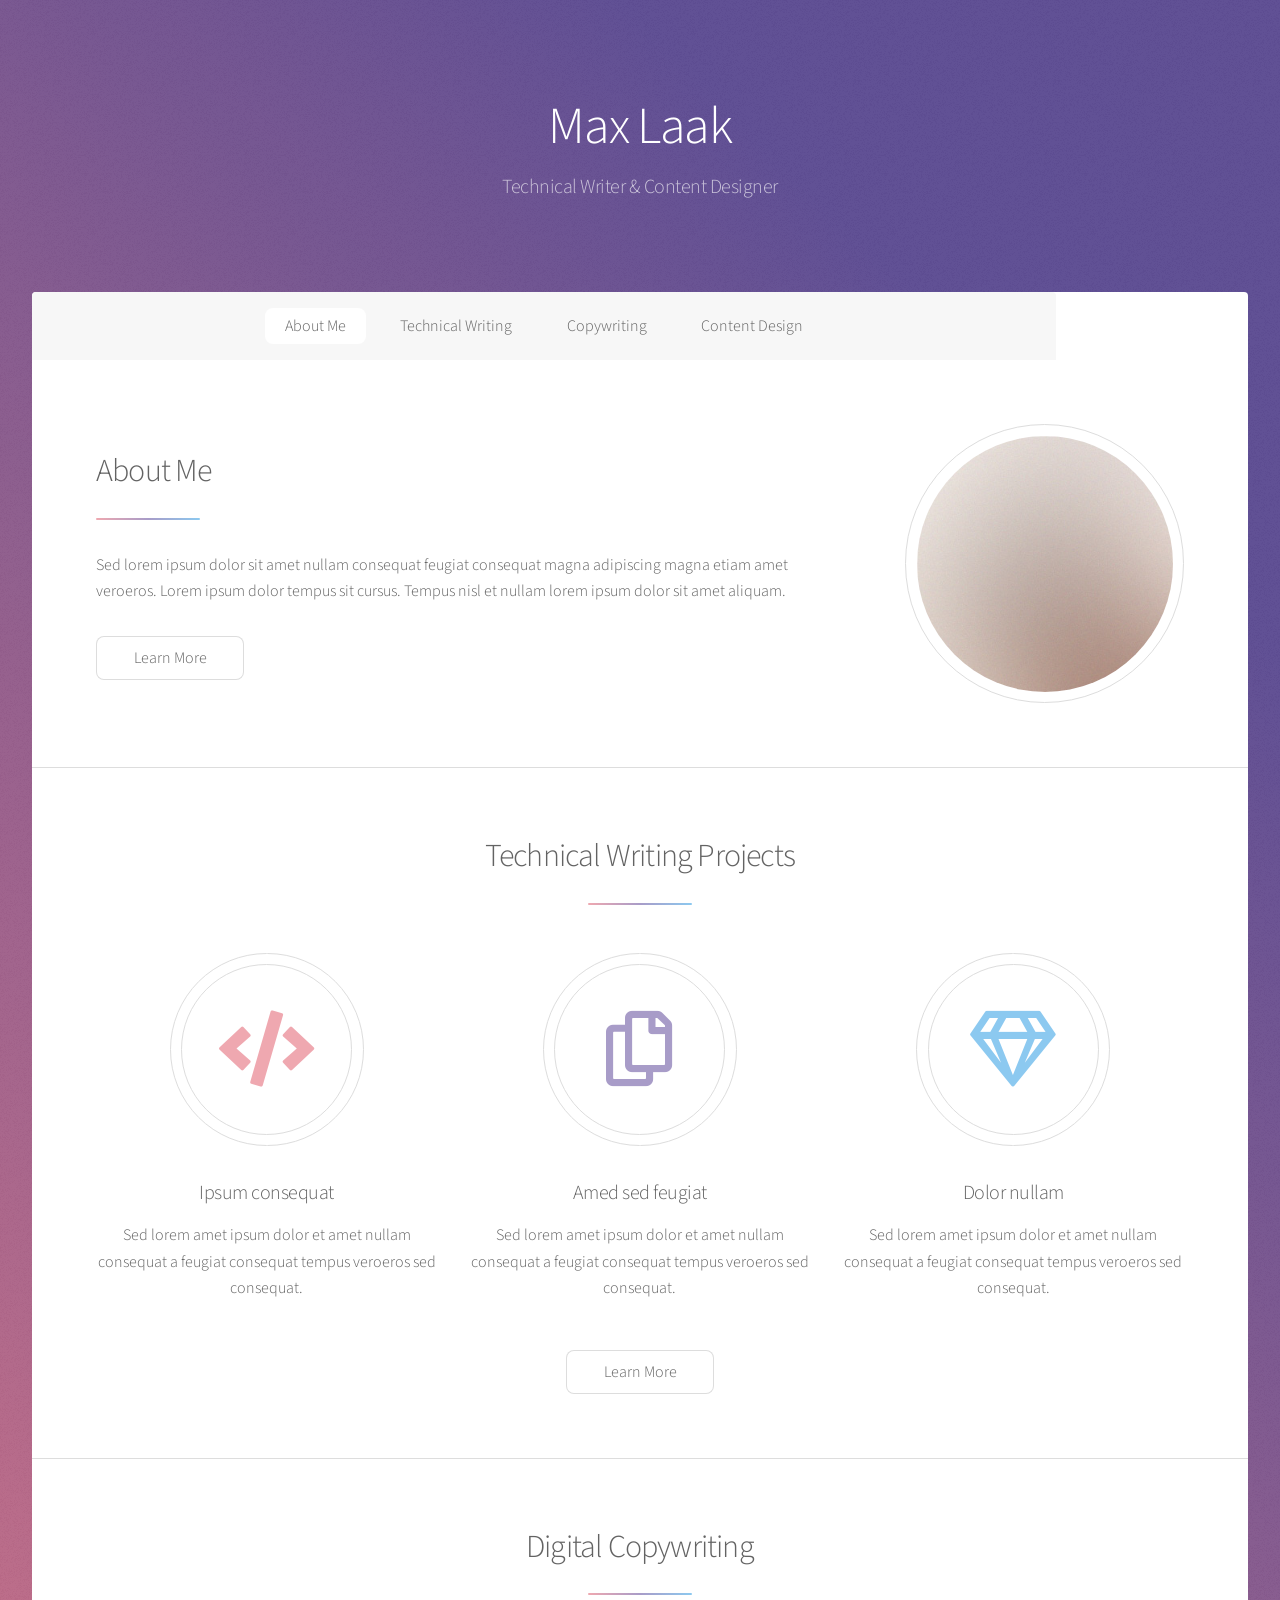
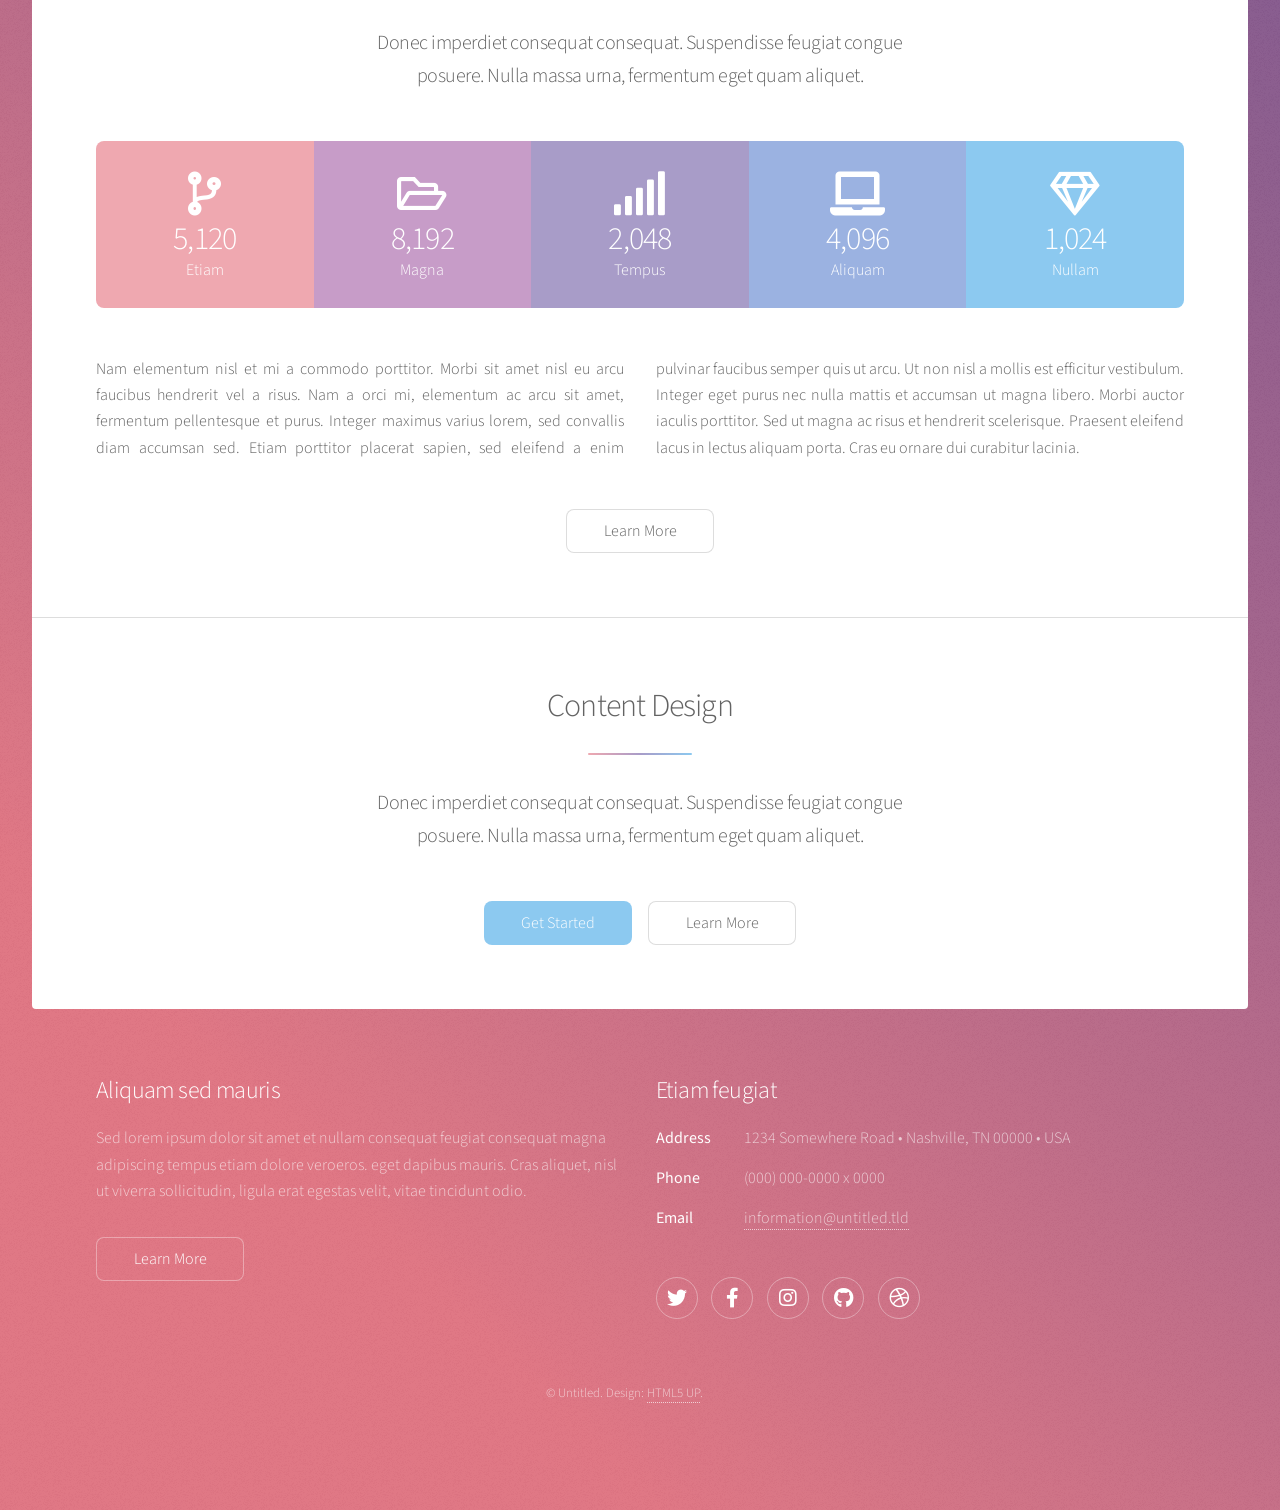
<file: index.html>
<!DOCTYPE HTML>
<!--
	Stellar by HTML5 UP
	html5up.net | @ajlkn
	Free for personal and commercial use under the CCA 3.0 license (html5up.net/license)
-->
<html>
	<head>
		<title>Max Laak - Technical Writer</title>
		<meta charset="utf-8" />
		<meta name="viewport" content="width=device-width, initial-scale=1, user-scalable=no" />
		<link rel="stylesheet" href="assets/css/main.css" />
		<noscript><link rel="stylesheet" href="assets/css/noscript.css" /></noscript>
	</head>
	<body class="is-preload">

		<!-- Wrapper -->
			<div id="wrapper">

				<!-- Header -->
					<header id="header" class="alt">
						<h1>Max Laak</h1>
							<p> Technical Writer & Content Designer</p>
					</header>

				<!-- Nav -->
					<nav id="nav">
						<ul>
							<li><a href="#intro" class="active">About Me</a></li>
							<li><a href="#first">Technical Writing</a></li>
							<li><a href="#second">Copywriting</a></li>
							<li><a href="#cta">Content Design</a></li>
						</ul>
					</nav>

				<!-- Main -->
					<div id="main">

						<!-- Introduction -->
							<section id="intro" class="main">
								<div class="spotlight">
									<div class="content">
										<header class="major">
											<h2>About Me
										</header>
										<p>Sed lorem ipsum dolor sit amet nullam consequat feugiat consequat magna
										adipiscing magna etiam amet veroeros. Lorem ipsum dolor tempus sit cursus.
										Tempus nisl et nullam lorem ipsum dolor sit amet aliquam.</p>
										<ul class="actions">
											<li><a href="elements.html" class="button">Learn More</a></li>
										</ul>
									</div>
									<span class="image"><img src="images/pic01.jpg" alt="" /></span>
								</div>
							</section>

						<!-- First Section -->
							<section id="first" class="main special">
								<header class="major">
									<h2>Technical Writing Projects</h2>
								</header>
								<ul class="features">
									<li>
										<span class="icon solid major style1 fa-code"></span>
										<h3>Ipsum consequat</h3>
										<p>Sed lorem amet ipsum dolor et amet nullam consequat a feugiat consequat tempus veroeros sed consequat.</p>
									</li>
									<li>
										<span class="icon major style3 fa-copy"></span>
										<h3>Amed sed feugiat</h3>
										<p>Sed lorem amet ipsum dolor et amet nullam consequat a feugiat consequat tempus veroeros sed consequat.</p>
									</li>
									<li>
										<span class="icon major style5 fa-gem"></span>
										<h3>Dolor nullam</h3>
										<p>Sed lorem amet ipsum dolor et amet nullam consequat a feugiat consequat tempus veroeros sed consequat.</p>
									</li>
								</ul>
								<footer class="major">
									<ul class="actions special">
										<li><a href="generic.html" class="button">Learn More</a></li>
									</ul>
								</footer>
							</section>

						<!-- Second Section -->
							<section id="second" class="main special">
								<header class="major">
									<h2>Digital Copywriting</h2>
									<p>Donec imperdiet consequat consequat. Suspendisse feugiat congue<br />
									posuere. Nulla massa urna, fermentum eget quam aliquet.</p>
								</header>
								<ul class="statistics">
									<li class="style1">
										<span class="icon solid fa-code-branch"></span>
										<strong>5,120</strong> Etiam
									</li>
									<li class="style2">
										<span class="icon fa-folder-open"></span>
										<strong>8,192</strong> Magna
									</li>
									<li class="style3">
										<span class="icon solid fa-signal"></span>
										<strong>2,048</strong> Tempus
									</li>
									<li class="style4">
										<span class="icon solid fa-laptop"></span>
										<strong>4,096</strong> Aliquam
									</li>
									<li class="style5">
										<span class="icon fa-gem"></span>
										<strong>1,024</strong> Nullam
									</li>
								</ul>
								<p class="content">Nam elementum nisl et mi a commodo porttitor. Morbi sit amet nisl eu arcu faucibus hendrerit vel a risus. Nam a orci mi, elementum ac arcu sit amet, fermentum pellentesque et purus. Integer maximus varius lorem, sed convallis diam accumsan sed. Etiam porttitor placerat sapien, sed eleifend a enim pulvinar faucibus semper quis ut arcu. Ut non nisl a mollis est efficitur vestibulum. Integer eget purus nec nulla mattis et accumsan ut magna libero. Morbi auctor iaculis porttitor. Sed ut magna ac risus et hendrerit scelerisque. Praesent eleifend lacus in lectus aliquam porta. Cras eu ornare dui curabitur lacinia.</p>
								<footer class="major">
									<ul class="actions special">
										<li><a href="generic.html" class="button">Learn More</a></li>
									</ul>
								</footer>
							</section>

						<!-- Get Started -->
							<section id="cta" class="main special">
								<header class="major">
									<h2>Content Design</h2>
									<p>Donec imperdiet consequat consequat. Suspendisse feugiat congue<br />
									posuere. Nulla massa urna, fermentum eget quam aliquet.</p>
								</header>
								<footer class="major">
									<ul class="actions special">
										<li><a href="generic.html" class="button primary">Get Started</a></li>
										<li><a href="generic.html" class="button">Learn More</a></li>
									</ul>
								</footer>
							</section>

					</div>

				<!-- Footer -->
					<footer id="footer">
						<section>
							<h2>Aliquam sed mauris</h2>
							<p>Sed lorem ipsum dolor sit amet et nullam consequat feugiat consequat magna adipiscing tempus etiam dolore veroeros. eget dapibus mauris. Cras aliquet, nisl ut viverra sollicitudin, ligula erat egestas velit, vitae tincidunt odio.</p>
							<ul class="actions">
								<li><a href="generic.html" class="button">Learn More</a></li>
							</ul>
						</section>
						<section>
							<h2>Etiam feugiat</h2>
							<dl class="alt">
								<dt>Address</dt>
								<dd>1234 Somewhere Road &bull; Nashville, TN 00000 &bull; USA</dd>
								<dt>Phone</dt>
								<dd>(000) 000-0000 x 0000</dd>
								<dt>Email</dt>
								<dd><a href="#">information@untitled.tld</a></dd>
							</dl>
							<ul class="icons">
								<li><a href="#" class="icon brands fa-twitter alt"><span class="label">Twitter</span></a></li>
								<li><a href="#" class="icon brands fa-facebook-f alt"><span class="label">Facebook</span></a></li>
								<li><a href="#" class="icon brands fa-instagram alt"><span class="label">Instagram</span></a></li>
								<li><a href="#" class="icon brands fa-github alt"><span class="label">GitHub</span></a></li>
								<li><a href="#" class="icon brands fa-dribbble alt"><span class="label">Dribbble</span></a></li>
							</ul>
						</section>
						<p class="copyright">&copy; Untitled. Design: <a href="https://html5up.net">HTML5 UP</a>.</p>
					</footer>

			</div>

		<!-- Scripts -->
			<script src="assets/js/jquery.min.js"></script>
			<script src="assets/js/jquery.scrollex.min.js"></script>
			<script src="assets/js/jquery.scrolly.min.js"></script>
			<script src="assets/js/browser.min.js"></script>
			<script src="assets/js/breakpoints.min.js"></script>
			<script src="assets/js/util.js"></script>
			<script src="assets/js/main.js"></script>

	</body>
</html>
</file>
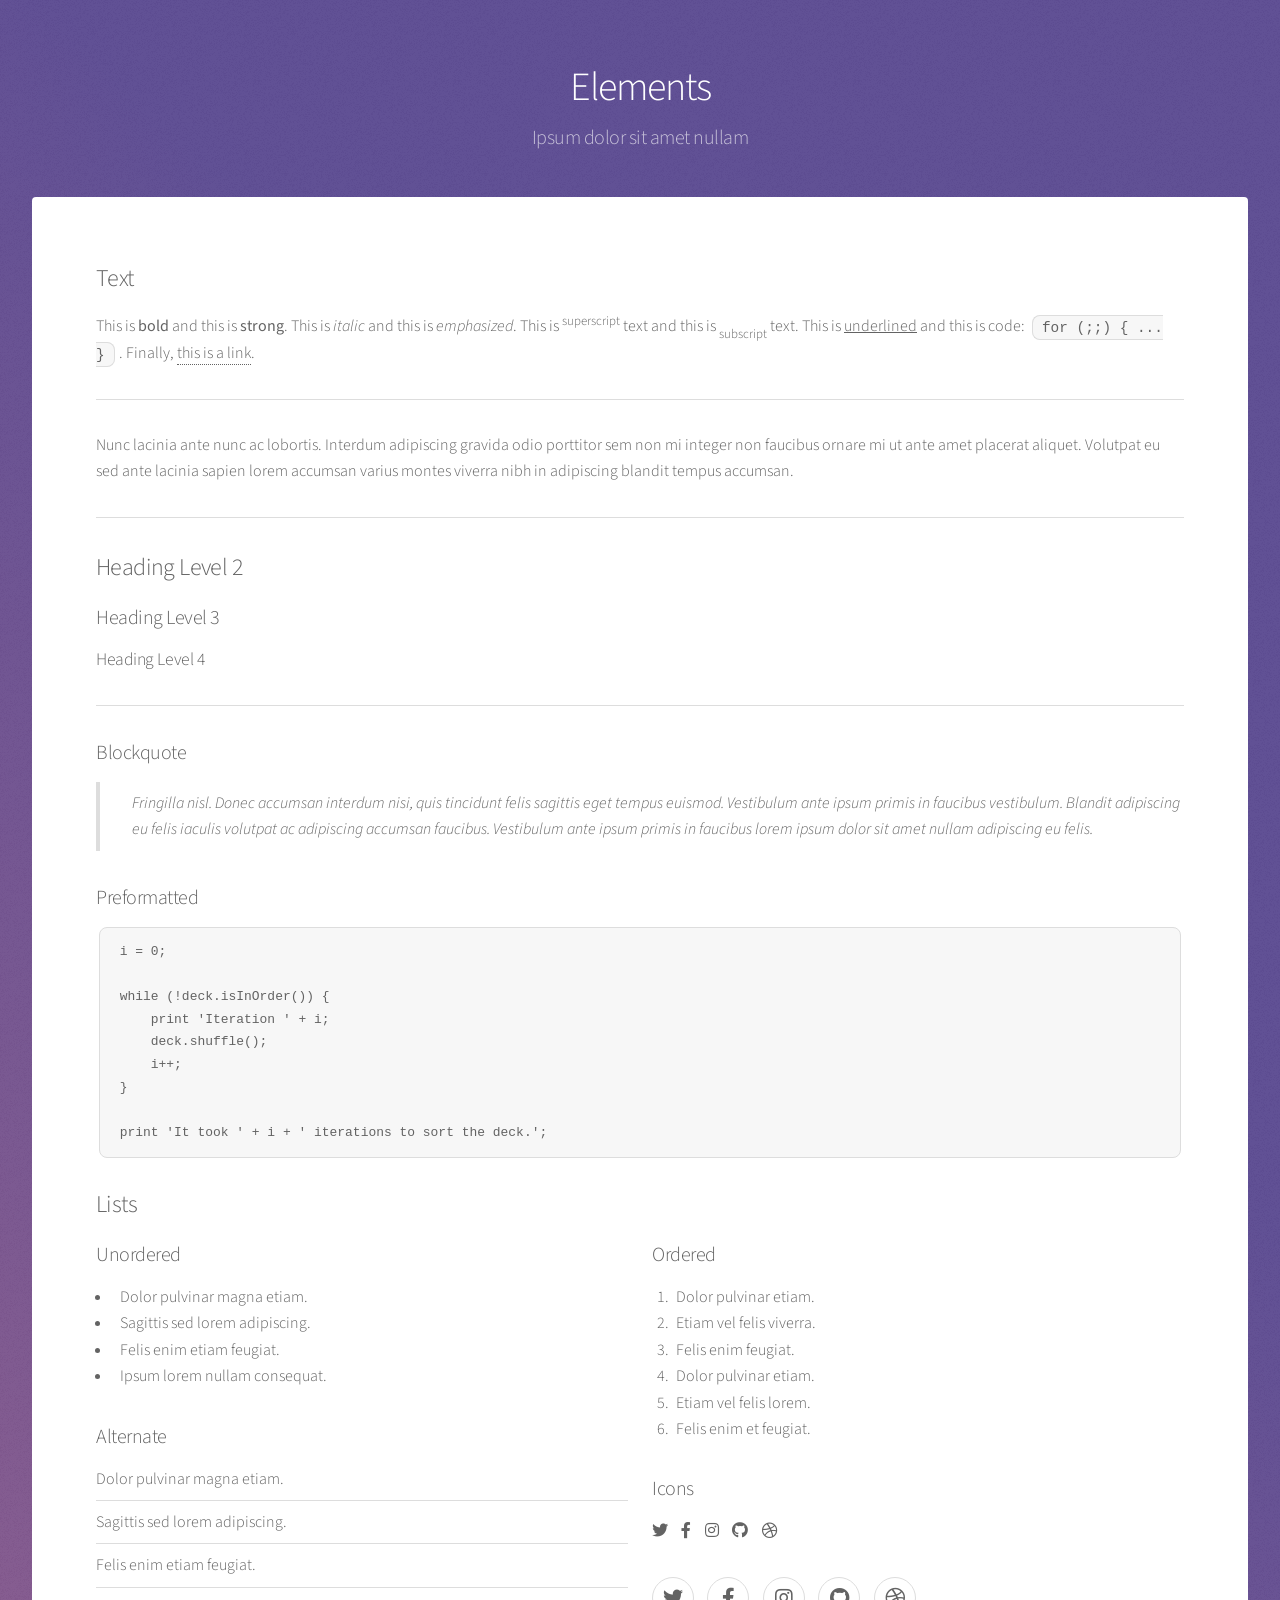
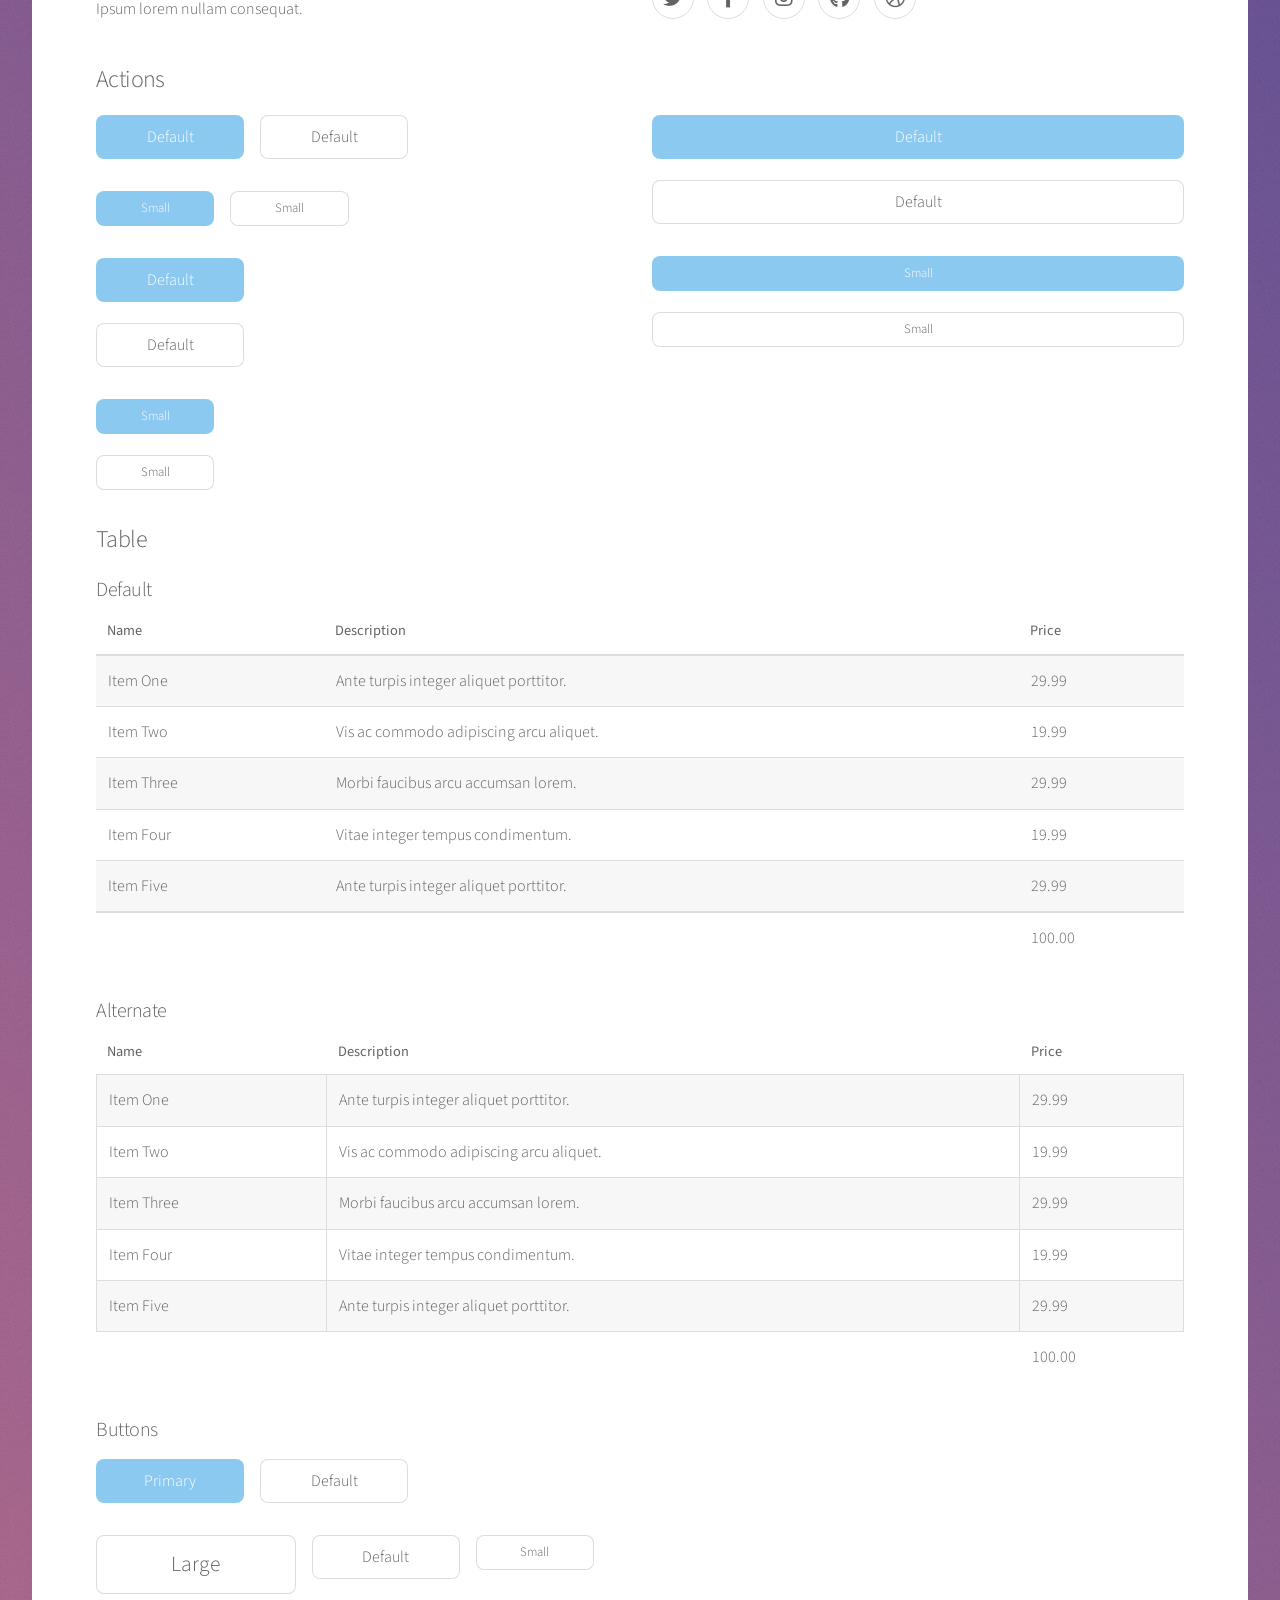
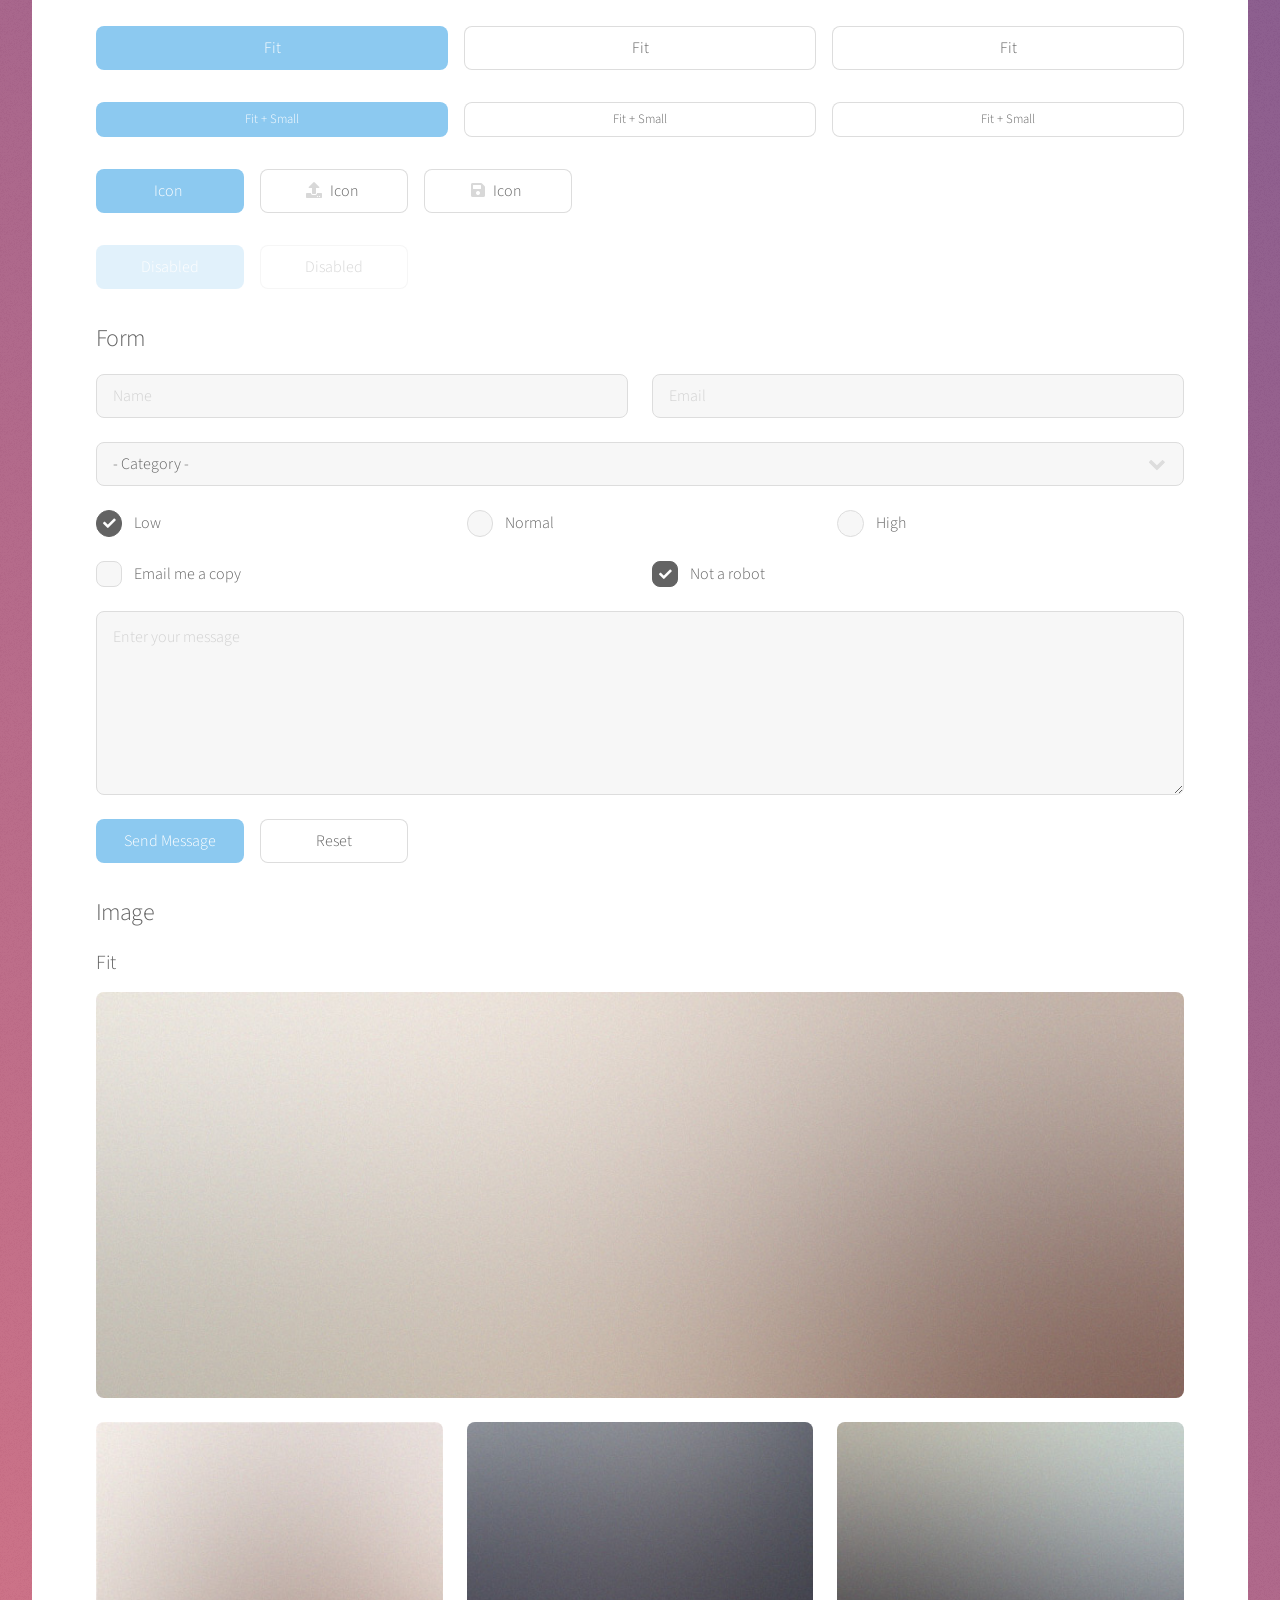
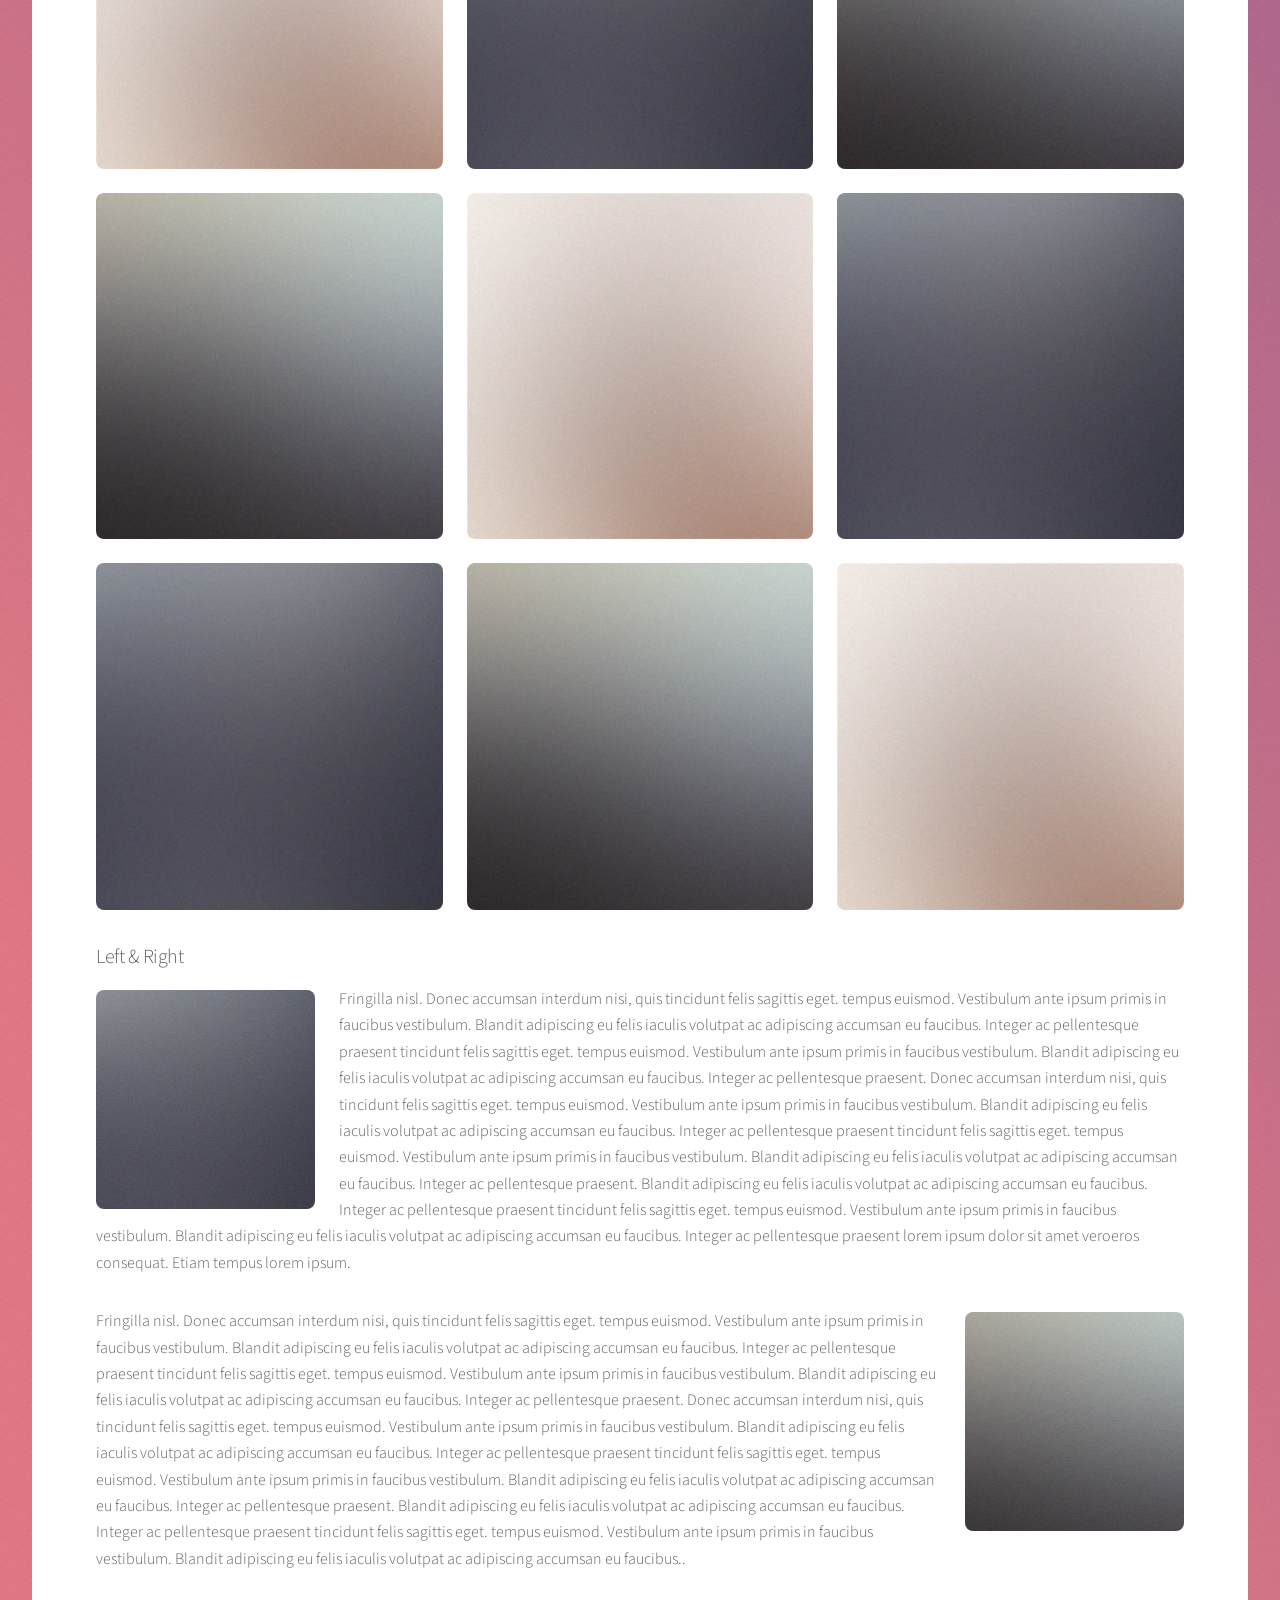
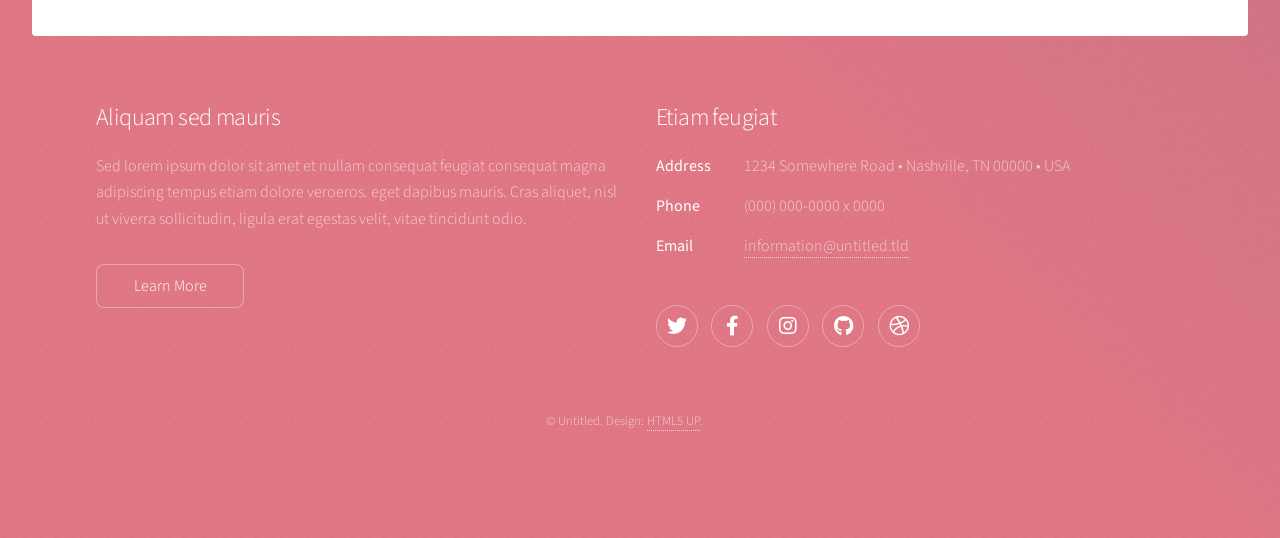
<file: elements.html>
<!DOCTYPE HTML>
<!--
	Stellar by HTML5 UP
	html5up.net | @ajlkn
	Free for personal and commercial use under the CCA 3.0 license (html5up.net/license)
-->
<html>
	<head>
		<title>Elements - Stellar by HTML5 UP</title>
		<meta charset="utf-8" />
		<meta name="viewport" content="width=device-width, initial-scale=1, user-scalable=no" />
		<link rel="stylesheet" href="assets/css/main.css" />
		<noscript><link rel="stylesheet" href="assets/css/noscript.css" /></noscript>
	</head>
	<body class="is-preload">

		<!-- Wrapper -->
			<div id="wrapper">

				<!-- Header -->
					<header id="header">
						<h1>Elements</h1>
						<p>Ipsum dolor sit amet nullam</p>
					</header>

				<!-- Main -->
					<div id="main">

						<!-- Content -->
							<section id="content" class="main">

								<!-- Text -->
									<section>
										<h2>Text</h2>
										<p>This is <b>bold</b> and this is <strong>strong</strong>. This is <i>italic</i> and this is <em>emphasized</em>.
										This is <sup>superscript</sup> text and this is <sub>subscript</sub> text.
										This is <u>underlined</u> and this is code: <code>for (;;) { ... }</code>. Finally, <a href="#">this is a link</a>.</p>
										<hr />
										<p>Nunc lacinia ante nunc ac lobortis. Interdum adipiscing gravida odio porttitor sem non mi integer non faucibus ornare mi ut ante amet placerat aliquet. Volutpat eu sed ante lacinia sapien lorem accumsan varius montes viverra nibh in adipiscing blandit tempus accumsan.</p>
										<hr />
										<h2>Heading Level 2</h2>
										<h3>Heading Level 3</h3>
										<h4>Heading Level 4</h4>
										<hr />
										<h3>Blockquote</h3>
										<blockquote>Fringilla nisl. Donec accumsan interdum nisi, quis tincidunt felis sagittis eget tempus euismod. Vestibulum ante ipsum primis in faucibus vestibulum. Blandit adipiscing eu felis iaculis volutpat ac adipiscing accumsan faucibus. Vestibulum ante ipsum primis in faucibus lorem ipsum dolor sit amet nullam adipiscing eu felis.</blockquote>
										<h3>Preformatted</h3>
										<pre><code>i = 0;

while (!deck.isInOrder()) {
    print 'Iteration ' + i;
    deck.shuffle();
    i++;
}

print 'It took ' + i + ' iterations to sort the deck.';</code></pre>
									</section>

								<!-- Lists -->
									<section>
										<h2>Lists</h2>
										<div class="row">
											<div class="col-6 col-12-medium">
												<h3>Unordered</h3>
												<ul>
													<li>Dolor pulvinar magna etiam.</li>
													<li>Sagittis sed lorem adipiscing.</li>
													<li>Felis enim etiam feugiat.</li>
													<li>Ipsum lorem nullam consequat.</li>
												</ul>
												<h3>Alternate</h3>
												<ul class="alt">
													<li>Dolor pulvinar magna etiam.</li>
													<li>Sagittis sed lorem adipiscing.</li>
													<li>Felis enim etiam feugiat.</li>
													<li>Ipsum lorem nullam consequat.</li>
												</ul>
											</div>
											<div class="col-6 col-12-medium">
												<h3>Ordered</h3>
												<ol>
													<li>Dolor pulvinar etiam.</li>
													<li>Etiam vel felis viverra.</li>
													<li>Felis enim feugiat.</li>
													<li>Dolor pulvinar etiam.</li>
													<li>Etiam vel felis lorem.</li>
													<li>Felis enim et feugiat.</li>
												</ol>
												<h3>Icons</h3>
												<ul class="icons">
													<li><a href="#" class="icon brands fa-twitter"><span class="label">Twitter</span></a></li>
													<li><a href="#" class="icon brands fa-facebook-f"><span class="label">Facebook</span></a></li>
													<li><a href="#" class="icon brands fa-instagram"><span class="label">Instagram</span></a></li>
													<li><a href="#" class="icon brands fa-github"><span class="label">GitHub</span></a></li>
													<li><a href="#" class="icon brands fa-dribbble"><span class="label">Dribbble</span></a></li>
												</ul>
												<ul class="icons">
													<li><a href="#" class="icon brands alt fa-twitter"><span class="label">Twitter</span></a></li>
													<li><a href="#" class="icon brands alt fa-facebook-f"><span class="label">Facebook</span></a></li>
													<li><a href="#" class="icon brands alt fa-instagram"><span class="label">Instagram</span></a></li>
													<li><a href="#" class="icon brands alt fa-github"><span class="label">GitHub</span></a></li>
													<li><a href="#" class="icon brands alt fa-dribbble"><span class="label">Dribbble</span></a></li>
												</ul>
											</div>
										</div>
										<h2>Actions</h2>
										<div class="row">
											<div class="col-6 col-12-medium">
												<ul class="actions">
													<li><a href="#" class="button primary">Default</a></li>
													<li><a href="#" class="button">Default</a></li>
												</ul>
												<ul class="actions small">
													<li><a href="#" class="button primary small">Small</a></li>
													<li><a href="#" class="button small">Small</a></li>
												</ul>
												<ul class="actions stacked">
													<li><a href="#" class="button primary">Default</a></li>
													<li><a href="#" class="button">Default</a></li>
												</ul>
												<ul class="actions stacked">
													<li><a href="#" class="button primary small">Small</a></li>
													<li><a href="#" class="button small">Small</a></li>
												</ul>
											</div>
											<div class="col-6 col-12-medium">
												<ul class="actions stacked">
													<li><a href="#" class="button primary fit">Default</a></li>
													<li><a href="#" class="button fit">Default</a></li>
												</ul>
												<ul class="actions stacked">
													<li><a href="#" class="button primary small fit">Small</a></li>
													<li><a href="#" class="button small fit">Small</a></li>
												</ul>
											</div>
										</div>
									</section>

								<!-- Table -->
									<section>
										<h2>Table</h2>
										<h3>Default</h3>
										<div class="table-wrapper">
											<table>
												<thead>
													<tr>
														<th>Name</th>
														<th>Description</th>
														<th>Price</th>
													</tr>
												</thead>
												<tbody>
													<tr>
														<td>Item One</td>
														<td>Ante turpis integer aliquet porttitor.</td>
														<td>29.99</td>
													</tr>
													<tr>
														<td>Item Two</td>
														<td>Vis ac commodo adipiscing arcu aliquet.</td>
														<td>19.99</td>
													</tr>
													<tr>
														<td>Item Three</td>
														<td> Morbi faucibus arcu accumsan lorem.</td>
														<td>29.99</td>
													</tr>
													<tr>
														<td>Item Four</td>
														<td>Vitae integer tempus condimentum.</td>
														<td>19.99</td>
													</tr>
													<tr>
														<td>Item Five</td>
														<td>Ante turpis integer aliquet porttitor.</td>
														<td>29.99</td>
													</tr>
												</tbody>
												<tfoot>
													<tr>
														<td colspan="2"></td>
														<td>100.00</td>
													</tr>
												</tfoot>
											</table>
										</div>

										<h3>Alternate</h3>
										<div class="table-wrapper">
											<table class="alt">
												<thead>
													<tr>
														<th>Name</th>
														<th>Description</th>
														<th>Price</th>
													</tr>
												</thead>
												<tbody>
													<tr>
														<td>Item One</td>
														<td>Ante turpis integer aliquet porttitor.</td>
														<td>29.99</td>
													</tr>
													<tr>
														<td>Item Two</td>
														<td>Vis ac commodo adipiscing arcu aliquet.</td>
														<td>19.99</td>
													</tr>
													<tr>
														<td>Item Three</td>
														<td> Morbi faucibus arcu accumsan lorem.</td>
														<td>29.99</td>
													</tr>
													<tr>
														<td>Item Four</td>
														<td>Vitae integer tempus condimentum.</td>
														<td>19.99</td>
													</tr>
													<tr>
														<td>Item Five</td>
														<td>Ante turpis integer aliquet porttitor.</td>
														<td>29.99</td>
													</tr>
												</tbody>
												<tfoot>
													<tr>
														<td colspan="2"></td>
														<td>100.00</td>
													</tr>
												</tfoot>
											</table>
										</div>
									</section>

								<!-- Buttons -->
									<section>
										<h3>Buttons</h3>
										<ul class="actions">
											<li><a href="#" class="button primary">Primary</a></li>
											<li><a href="#" class="button">Default</a></li>
										</ul>
										<ul class="actions">
											<li><a href="#" class="button large">Large</a></li>
											<li><a href="#" class="button">Default</a></li>
											<li><a href="#" class="button small">Small</a></li>
										</ul>
										<ul class="actions fit">
											<li><a href="#" class="button primary fit">Fit</a></li>
											<li><a href="#" class="button fit">Fit</a></li>
											<li><a href="#" class="button fit">Fit</a></li>
										</ul>
										<ul class="actions fit small">
											<li><a href="#" class="button primary fit small">Fit + Small</a></li>
											<li><a href="#" class="button fit small">Fit + Small</a></li>
											<li><a href="#" class="button fit small">Fit + Small</a></li>
										</ul>
										<ul class="actions">
											<li><a href="#" class="button primary icon solidfa-download">Icon</a></li>
											<li><a href="#" class="button icon solid fa-upload">Icon</a></li>
											<li><a href="#" class="button icon solid fa-save">Icon</a></li>
										</ul>
										<ul class="actions">
											<li><span class="button primary disabled">Disabled</span></li>
											<li><span class="button disabled">Disabled</span></li>
										</ul>
									</section>

								<!-- Form -->
									<section>
										<h2>Form</h2>
										<form method="post" action="#">
											<div class="row gtr-uniform">
												<div class="col-6 col-12-xsmall">
													<input type="text" name="demo-name" id="demo-name" value="" placeholder="Name" />
												</div>
												<div class="col-6 col-12-xsmall">
													<input type="email" name="demo-email" id="demo-email" value="" placeholder="Email" />
												</div>
												<div class="col-12">
													<select name="demo-category" id="demo-category">
														<option value="">- Category -</option>
														<option value="1">Manufacturing</option>
														<option value="1">Shipping</option>
														<option value="1">Administration</option>
														<option value="1">Human Resources</option>
													</select>
												</div>
												<div class="col-4 col-12-small">
													<input type="radio" id="demo-priority-low" name="demo-priority" checked>
													<label for="demo-priority-low">Low</label>
												</div>
												<div class="col-4 col-12-small">
													<input type="radio" id="demo-priority-normal" name="demo-priority">
													<label for="demo-priority-normal">Normal</label>
												</div>
												<div class="col-4 col-12-small">
													<input type="radio" id="demo-priority-high" name="demo-priority">
													<label for="demo-priority-high">High</label>
												</div>
												<div class="col-6 col-12-small">
													<input type="checkbox" id="demo-copy" name="demo-copy">
													<label for="demo-copy">Email me a copy</label>
												</div>
												<div class="col-6 col-12-small">
													<input type="checkbox" id="demo-human" name="demo-human" checked>
													<label for="demo-human">Not a robot</label>
												</div>
												<div class="col-12">
													<textarea name="demo-message" id="demo-message" placeholder="Enter your message" rows="6"></textarea>
												</div>
												<div class="col-12">
													<ul class="actions">
														<li><input type="submit" value="Send Message" class="primary" /></li>
														<li><input type="reset" value="Reset" /></li>
													</ul>
												</div>
											</div>
										</form>
									</section>

								<!-- Image -->
									<section>
										<h2>Image</h2>
										<h3>Fit</h3>
										<div class="box alt">
											<div class="row gtr-uniform">
												<div class="col-12"><span class="image fit"><img src="images/pic04.jpg" alt="" /></span></div>
												<div class="col-4"><span class="image fit"><img src="images/pic01.jpg" alt="" /></span></div>
												<div class="col-4"><span class="image fit"><img src="images/pic02.jpg" alt="" /></span></div>
												<div class="col-4"><span class="image fit"><img src="images/pic03.jpg" alt="" /></span></div>
												<div class="col-4"><span class="image fit"><img src="images/pic03.jpg" alt="" /></span></div>
												<div class="col-4"><span class="image fit"><img src="images/pic01.jpg" alt="" /></span></div>
												<div class="col-4"><span class="image fit"><img src="images/pic02.jpg" alt="" /></span></div>
												<div class="col-4"><span class="image fit"><img src="images/pic02.jpg" alt="" /></span></div>
												<div class="col-4"><span class="image fit"><img src="images/pic03.jpg" alt="" /></span></div>
												<div class="col-4"><span class="image fit"><img src="images/pic01.jpg" alt="" /></span></div>
											</div>
										</div>
										<h3>Left &amp; Right</h3>
										<p><span class="image left"><img src="images/pic05.jpg" alt="" /></span>Fringilla nisl. Donec accumsan interdum nisi, quis tincidunt felis sagittis eget. tempus euismod. Vestibulum ante ipsum primis in faucibus vestibulum. Blandit adipiscing eu felis iaculis volutpat ac adipiscing accumsan eu faucibus. Integer ac pellentesque praesent tincidunt felis sagittis eget. tempus euismod. Vestibulum ante ipsum primis in faucibus vestibulum. Blandit adipiscing eu felis iaculis volutpat ac adipiscing accumsan eu faucibus. Integer ac pellentesque praesent. Donec accumsan interdum nisi, quis tincidunt felis sagittis eget. tempus euismod. Vestibulum ante ipsum primis in faucibus vestibulum. Blandit adipiscing eu felis iaculis volutpat ac adipiscing accumsan eu faucibus. Integer ac pellentesque praesent tincidunt felis sagittis eget. tempus euismod. Vestibulum ante ipsum primis in faucibus vestibulum. Blandit adipiscing eu felis iaculis volutpat ac adipiscing accumsan eu faucibus. Integer ac pellentesque praesent. Blandit adipiscing eu felis iaculis volutpat ac adipiscing accumsan eu faucibus. Integer ac pellentesque praesent tincidunt felis sagittis eget. tempus euismod. Vestibulum ante ipsum primis in faucibus vestibulum. Blandit adipiscing eu felis iaculis volutpat ac adipiscing accumsan eu faucibus. Integer ac pellentesque praesent lorem ipsum dolor sit amet veroeros consequat. Etiam tempus lorem ipsum.</p>
										<p><span class="image right"><img src="images/pic06.jpg" alt="" /></span>Fringilla nisl. Donec accumsan interdum nisi, quis tincidunt felis sagittis eget. tempus euismod. Vestibulum ante ipsum primis in faucibus vestibulum. Blandit adipiscing eu felis iaculis volutpat ac adipiscing accumsan eu faucibus. Integer ac pellentesque praesent tincidunt felis sagittis eget. tempus euismod. Vestibulum ante ipsum primis in faucibus vestibulum. Blandit adipiscing eu felis iaculis volutpat ac adipiscing accumsan eu faucibus. Integer ac pellentesque praesent. Donec accumsan interdum nisi, quis tincidunt felis sagittis eget. tempus euismod. Vestibulum ante ipsum primis in faucibus vestibulum. Blandit adipiscing eu felis iaculis volutpat ac adipiscing accumsan eu faucibus. Integer ac pellentesque praesent tincidunt felis sagittis eget. tempus euismod. Vestibulum ante ipsum primis in faucibus vestibulum. Blandit adipiscing eu felis iaculis volutpat ac adipiscing accumsan eu faucibus. Integer ac pellentesque praesent. Blandit adipiscing eu felis iaculis volutpat ac adipiscing accumsan eu faucibus. Integer ac pellentesque praesent tincidunt felis sagittis eget. tempus euismod. Vestibulum ante ipsum primis in faucibus vestibulum. Blandit adipiscing eu felis iaculis volutpat ac adipiscing accumsan eu faucibus..</p>
									</section>

							</section>

					</div>

				<!-- Footer -->
					<footer id="footer">
						<section>
							<h2>Aliquam sed mauris</h2>
							<p>Sed lorem ipsum dolor sit amet et nullam consequat feugiat consequat magna adipiscing tempus etiam dolore veroeros. eget dapibus mauris. Cras aliquet, nisl ut viverra sollicitudin, ligula erat egestas velit, vitae tincidunt odio.</p>
							<ul class="actions">
								<li><a href="#" class="button">Learn More</a></li>
							</ul>
						</section>
						<section>
							<h2>Etiam feugiat</h2>
							<dl class="alt">
								<dt>Address</dt>
								<dd>1234 Somewhere Road &bull; Nashville, TN 00000 &bull; USA</dd>
								<dt>Phone</dt>
								<dd>(000) 000-0000 x 0000</dd>
								<dt>Email</dt>
								<dd><a href="#">information@untitled.tld</a></dd>
							</dl>
							<ul class="icons">
								<li><a href="#" class="icon brands fa-twitter alt"><span class="label">Twitter</span></a></li>
								<li><a href="#" class="icon brands fa-facebook-f alt"><span class="label">Facebook</span></a></li>
								<li><a href="#" class="icon brands fa-instagram alt"><span class="label">Instagram</span></a></li>
								<li><a href="#" class="icon brands fa-github alt"><span class="label">GitHub</span></a></li>
								<li><a href="#" class="icon brands fa-dribbble alt"><span class="label">Dribbble</span></a></li>
							</ul>
						</section>
						<p class="copyright">&copy; Untitled. Design: <a href="https://html5up.net">HTML5 UP</a>.</p>
					</footer>

			</div>

		<!-- Scripts -->
			<script src="assets/js/jquery.min.js"></script>
			<script src="assets/js/jquery.scrollex.min.js"></script>
			<script src="assets/js/jquery.scrolly.min.js"></script>
			<script src="assets/js/browser.min.js"></script>
			<script src="assets/js/breakpoints.min.js"></script>
			<script src="assets/js/util.js"></script>
			<script src="assets/js/main.js"></script>

	</body>
</html>
</file>
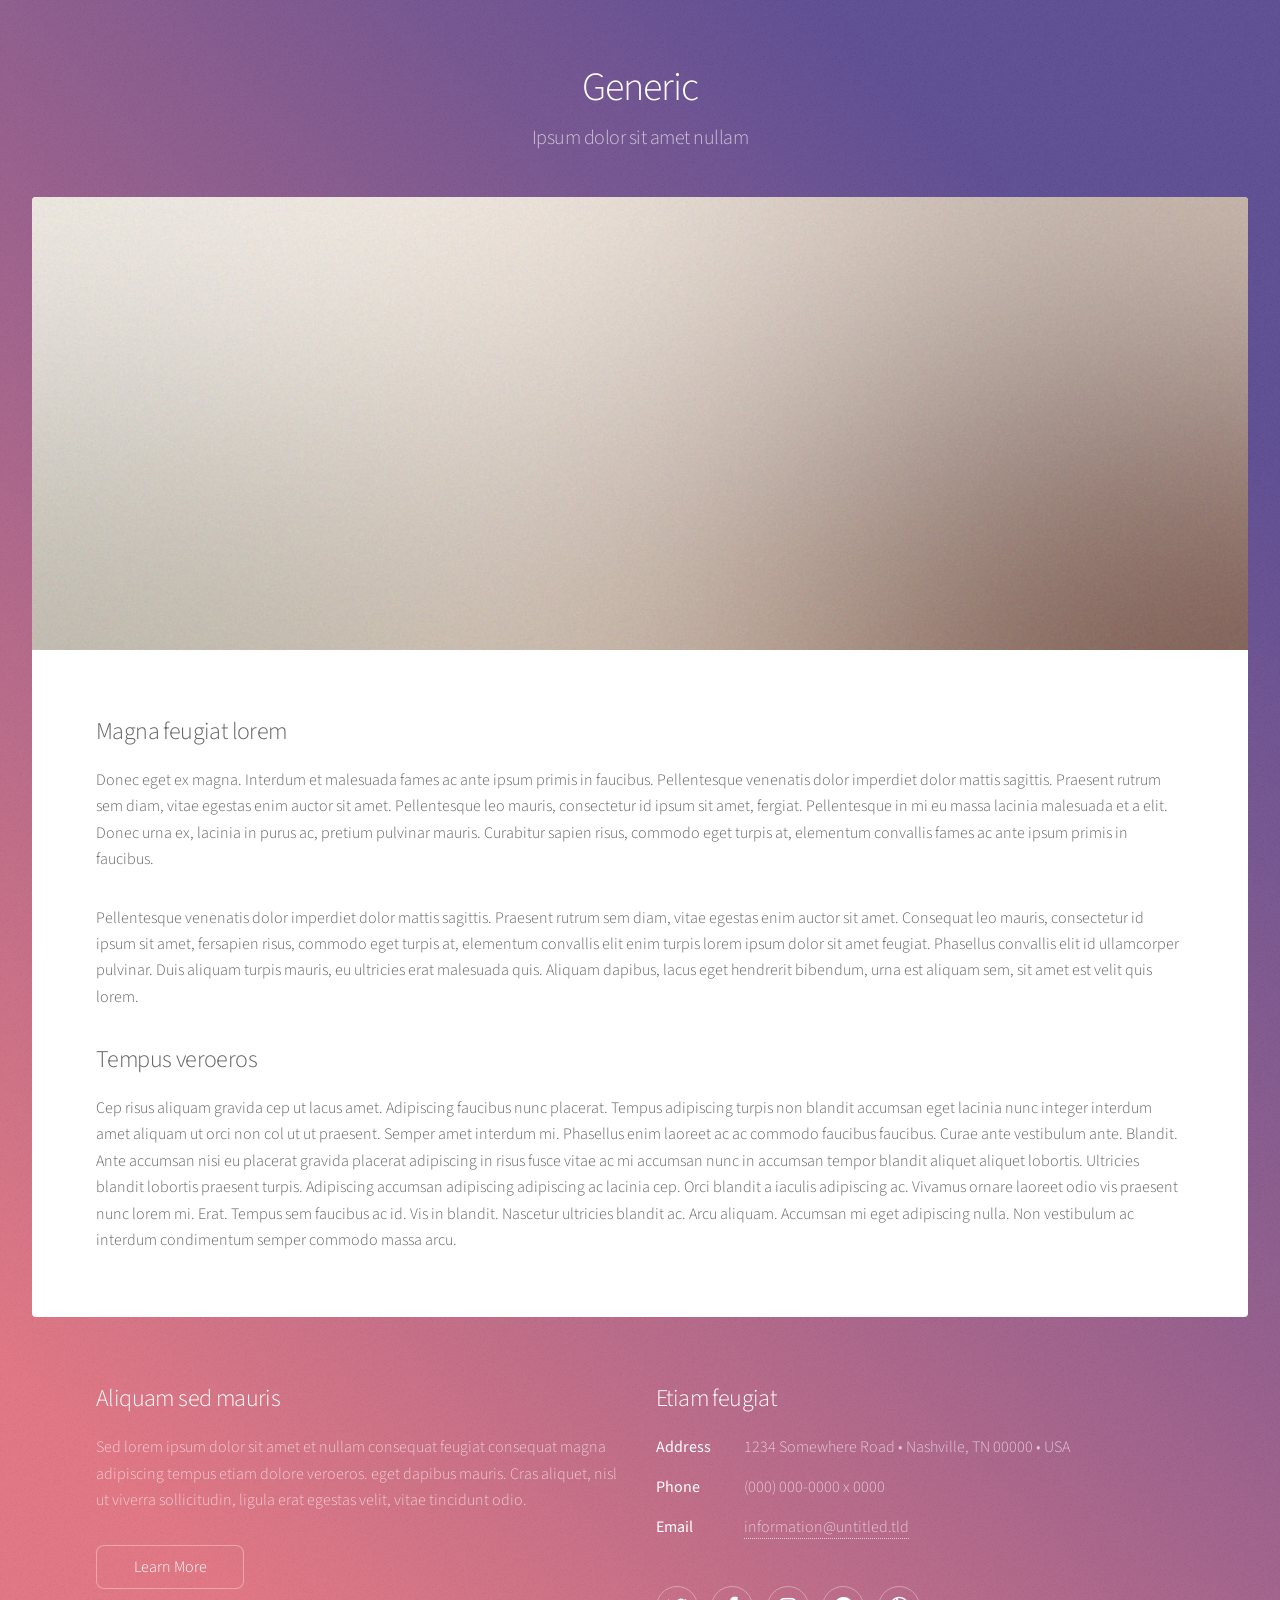
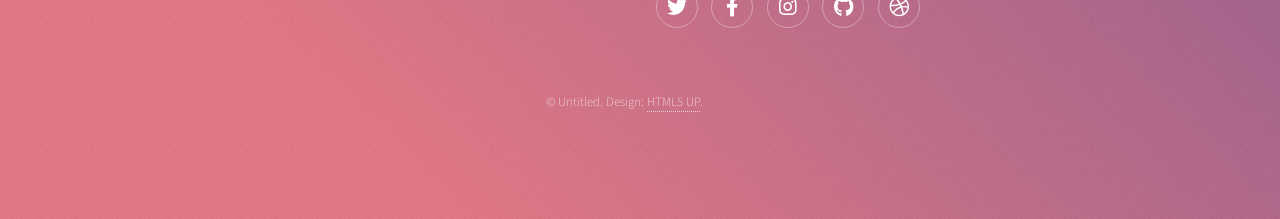
<file: generic.html>
<!DOCTYPE HTML>
<!--
	Stellar by HTML5 UP
	html5up.net | @ajlkn
	Free for personal and commercial use under the CCA 3.0 license (html5up.net/license)
-->
<html>
	<head>
		<title>Generic - Stellar by HTML5 UP</title>
		<meta charset="utf-8" />
		<meta name="viewport" content="width=device-width, initial-scale=1, user-scalable=no" />
		<link rel="stylesheet" href="assets/css/main.css" />
		<noscript><link rel="stylesheet" href="assets/css/noscript.css" /></noscript>
	</head>
	<body class="is-preload">

		<!-- Wrapper -->
			<div id="wrapper">

				<!-- Header -->
					<header id="header">
						<h1>Generic</h1>
						<p>Ipsum dolor sit amet nullam</p>
					</header>

				<!-- Main -->
					<div id="main">

						<!-- Content -->
							<section id="content" class="main">
								<span class="image main"><img src="images/pic04.jpg" alt="" /></span>
								<h2>Magna feugiat lorem</h2>
								<p>Donec eget ex magna. Interdum et malesuada fames ac ante ipsum primis in faucibus. Pellentesque venenatis dolor imperdiet dolor mattis sagittis. Praesent rutrum sem diam, vitae egestas enim auctor sit amet. Pellentesque leo mauris, consectetur id ipsum sit amet, fergiat. Pellentesque in mi eu massa lacinia malesuada et a elit. Donec urna ex, lacinia in purus ac, pretium pulvinar mauris. Curabitur sapien risus, commodo eget turpis at, elementum convallis fames ac ante ipsum primis in faucibus.</p>
								<p>Pellentesque venenatis dolor imperdiet dolor mattis sagittis. Praesent rutrum sem diam, vitae egestas enim auctor sit amet. Consequat leo mauris, consectetur id ipsum sit amet, fersapien risus, commodo eget turpis at, elementum convallis elit enim turpis lorem ipsum dolor sit amet feugiat. Phasellus convallis elit id ullamcorper pulvinar. Duis aliquam turpis mauris, eu ultricies erat malesuada quis. Aliquam dapibus, lacus eget hendrerit bibendum, urna est aliquam sem, sit amet est velit quis lorem.</p>
								<h2>Tempus veroeros</h2>
								<p>Cep risus aliquam gravida cep ut lacus amet. Adipiscing faucibus nunc placerat. Tempus adipiscing turpis non blandit accumsan eget lacinia nunc integer interdum amet aliquam ut orci non col ut ut praesent. Semper amet interdum mi. Phasellus enim laoreet ac ac commodo faucibus faucibus. Curae ante vestibulum ante. Blandit. Ante accumsan nisi eu placerat gravida placerat adipiscing in risus fusce vitae ac mi accumsan nunc in accumsan tempor blandit aliquet aliquet lobortis. Ultricies blandit lobortis praesent turpis. Adipiscing accumsan adipiscing adipiscing ac lacinia cep. Orci blandit a iaculis adipiscing ac. Vivamus ornare laoreet odio vis praesent nunc lorem mi. Erat. Tempus sem faucibus ac id. Vis in blandit. Nascetur ultricies blandit ac. Arcu aliquam. Accumsan mi eget adipiscing nulla. Non vestibulum ac interdum condimentum semper commodo massa arcu.</p>
							</section>

					</div>

				<!-- Footer -->
					<footer id="footer">
						<section>
							<h2>Aliquam sed mauris</h2>
							<p>Sed lorem ipsum dolor sit amet et nullam consequat feugiat consequat magna adipiscing tempus etiam dolore veroeros. eget dapibus mauris. Cras aliquet, nisl ut viverra sollicitudin, ligula erat egestas velit, vitae tincidunt odio.</p>
							<ul class="actions">
								<li><a href="#" class="button">Learn More</a></li>
							</ul>
						</section>
						<section>
							<h2>Etiam feugiat</h2>
							<dl class="alt">
								<dt>Address</dt>
								<dd>1234 Somewhere Road &bull; Nashville, TN 00000 &bull; USA</dd>
								<dt>Phone</dt>
								<dd>(000) 000-0000 x 0000</dd>
								<dt>Email</dt>
								<dd><a href="#">information@untitled.tld</a></dd>
							</dl>
							<ul class="icons">
								<li><a href="#" class="icon brands fa-twitter alt"><span class="label">Twitter</span></a></li>
								<li><a href="#" class="icon brands fa-facebook-f alt"><span class="label">Facebook</span></a></li>
								<li><a href="#" class="icon brands fa-instagram alt"><span class="label">Instagram</span></a></li>
								<li><a href="#" class="icon brands fa-github alt"><span class="label">GitHub</span></a></li>
								<li><a href="#" class="icon brands fa-dribbble alt"><span class="label">Dribbble</span></a></li>
							</ul>
						</section>
						<p class="copyright">&copy; Untitled. Design: <a href="https://html5up.net">HTML5 UP</a>.</p>
					</footer>

			</div>

		<!-- Scripts -->
			<script src="assets/js/jquery.min.js"></script>
			<script src="assets/js/jquery.scrollex.min.js"></script>
			<script src="assets/js/jquery.scrolly.min.js"></script>
			<script src="assets/js/browser.min.js"></script>
			<script src="assets/js/breakpoints.min.js"></script>
			<script src="assets/js/util.js"></script>
			<script src="assets/js/main.js"></script>

	</body>
</html>
</file>
<file: assets/css/noscript.css>
/*
	Stellar by HTML5 UP
	html5up.net | @ajlkn
	Free for personal and commercial use under the CCA 3.0 license (html5up.net/license)
*/

/* Header */

	body.is-preload #header.alt > * {
		opacity: 1;
	}

	body.is-preload #header.alt .logo {
		-moz-transform: none;
		-webkit-transform: none;
		-ms-transform: none;
		transform: none;
	}
</file>
<file: assets/css/main.css>
@import url(fontawesome-all.min.css);
@import 'https://fonts.googleapis.com/css?family=Source+Sans+Pro:300,400';

/*
	Stellar by HTML5 UP
	html5up.net | @ajlkn
	Free for personal and commercial use under the CCA 3.0 license (html5up.net/license)
*/

html, body, div, span, applet, object,
iframe, h1, h2, h3, h4, h5, h6, p, blockquote,
pre, a, abbr, acronym, address, big, cite,
code, del, dfn, em, img, ins, kbd, q, s, samp,
small, strike, strong, sub, sup, tt, var, b,
u, i, center, dl, dt, dd, ol, ul, li, fieldset,
form, label, legend, table, caption, tbody,
tfoot, thead, tr, th, td, article, aside,
canvas, details, embed, figure, figcaption,
footer, header, hgroup, menu, nav, output, ruby,
section, summary, time, mark, audio, video {
	margin: 0;
	padding: 0;
	border: 0;
	font-size: 100%;
	font: inherit;
	vertical-align: baseline;}

article, aside, details, figcaption, figure,
footer, header, hgroup, menu, nav, section {
	display: block;}

body {
	line-height: 1;
}

ol, ul {
	list-style: none;
}

blockquote, q {
	quotes: none;
}

	blockquote:before, blockquote:after, q:before, q:after {
		content: '';
		content: none;
	}

table {
	border-collapse: collapse;
	border-spacing: 0;
}

body {
	-webkit-text-size-adjust: none;
}

mark {
	background-color: transparent;
	color: inherit;
}

input::-moz-focus-inner {
	border: 0;
	padding: 0;
}

input, select, textarea {
	-moz-appearance: none;
	-webkit-appearance: none;
	-ms-appearance: none;
	appearance: none;
}

/* Basic */

	@-ms-viewport {
		width: device-width;
	}

	body {
		-ms-overflow-style: scrollbar;
	}

	@media screen and (max-width: 480px) {

		html, body {
			min-width: 320px;
		}

	}

	html {
		box-sizing: border-box;
	}

	*, *:before, *:after {
		box-sizing: inherit;
	}

	body {
		background-color: #935d8c;
		background-image: url("images/overlay.png"), -moz-linear-gradient(45deg, #e37682 15%, #5f4d93 85%);
		background-image: url("images/overlay.png"), -webkit-linear-gradient(45deg, #e37682 15%, #5f4d93 85%);
		background-image: url("images/overlay.png"), -ms-linear-gradient(45deg, #e37682 15%, #5f4d93 85%);
		background-image: url("images/overlay.png"), linear-gradient(45deg, #e37682 15%, #5f4d93 85%);
	}

		body.is-preload *, body.is-preload *:before, body.is-preload *:after {
			-moz-animation: none !important;
			-webkit-animation: none !important;
			-ms-animation: none !important;
			animation: none !important;
			-moz-transition: none !important;
			-webkit-transition: none !important;
			-ms-transition: none !important;
			transition: none !important;
		}

/* Type */

	body {
		background-color: #935d8c;
		color: rgba(255, 255, 255, 0.65);
	}

	body, input, select, textarea {
		font-family: "Source Sans Pro", Helvetica, sans-serif;
		font-size: 17pt;
		font-weight: 300;
		line-height: 1.65;
	}

		@media screen and (max-width: 1680px) {

			body, input, select, textarea {
				font-size: 14pt;
			}

		}

		@media screen and (max-width: 1280px) {

			body, input, select, textarea {
				font-size: 12pt;
			}

		}

		@media screen and (max-width: 360px) {

			body, input, select, textarea {
				font-size: 11pt;
			}

		}

	a {
		-moz-transition: color 0.2s ease, border-bottom 0.2s ease;
		-webkit-transition: color 0.2s ease, border-bottom 0.2s ease;
		-ms-transition: color 0.2s ease, border-bottom 0.2s ease;
		transition: color 0.2s ease, border-bottom 0.2s ease;
		text-decoration: none;
		border-bottom: dotted 1px;
		color: inherit;
	}

		a:hover {
			border-bottom-color: transparent;
		}

	strong, b {
		font-weight: 400;
	}

	em, i {
		font-style: italic;
	}

	p {
		margin: 0 0 2em 0;
	}

		p.content {
			-moz-columns: 20em 2;
			-webkit-columns: 20em 2;
			-ms-columns: 20em 2;
			columns: 20em 2;
			-moz-column-gap: 2em;
			-webkit-column-gap: 2em;
			-ms-column-gap: 2em;
			column-gap: 2em;
			text-align: justify;
		}

	h1, h2, h3, h4, h5, h6 {
		font-weight: 300;
		line-height: 1.5;
		margin: 0 0 0.7em 0;
		letter-spacing: -0.025em;
	}

		h1 a, h2 a, h3 a, h4 a, h5 a, h6 a {
			color: inherit;
			text-decoration: none;
		}

	h1 {
		font-size: 2.5em;
		line-height: 1.2;
	}

	h2 {
		font-size: 1.5em;
	}

	h3 {
		font-size: 1.25em;
	}

	h4 {
		font-size: 1.1em;
	}

	h5 {
		font-size: 0.9em;
	}

	h6 {
		font-size: 0.7em;
	}

	@media screen and (max-width: 736px) {

		h1 {
			font-size: 2em;
		}

	}

	sub {
		font-size: 0.8em;
		position: relative;
		top: 0.5em;
	}

	sup {
		font-size: 0.8em;
		position: relative;
		top: -0.5em;
	}

	blockquote {
		border-left: solid 4px;
		font-style: italic;
		margin: 0 0 2em 0;
		padding: 0.5em 0 0.5em 2em;
	}

	code {
		border-radius: 8px;
		border: solid 1px;
		font-family: "Courier New", monospace;
		font-size: 0.9em;
		margin: 0 0.25em;
		padding: 0.25em 0.65em;
	}

	pre {
		-webkit-overflow-scrolling: touch;
		font-family: "Courier New", monospace;
		font-size: 0.9em;
		margin: 0 0 2em 0;
	}

		pre code {
			display: block;
			line-height: 1.75;
			padding: 1em 1.5em;
			overflow-x: auto;
		}

	hr {
		border: 0;
		border-bottom: solid 1px;
		margin: 2em 0;
	}

		hr.major {
			margin: 3em 0;
		}

	.align-left {
		text-align: left;
	}

	.align-center {
		text-align: center;
	}

	.align-right {
		text-align: right;
	}

	input, select, textarea {
		color: #ffffff;
	}

	a:hover {
		color: #ffffff;
	}

	strong, b {
		color: #ffffff;
	}

	h1, h2, h3, h4, h5, h6 {
		color: #ffffff;
	}

	blockquote {
		border-left-color: rgba(255, 255, 255, 0.35);
	}

	code {
		background: rgba(255, 255, 255, 0.075);
		border-color: rgba(255, 255, 255, 0.35);
	}

	hr {
		border-bottom-color: rgba(255, 255, 255, 0.35);
	}

/* Row */

	.row {
		display: flex;
		flex-wrap: wrap;
		box-sizing: border-box;
		align-items: stretch;
	}

		.row > * {
			box-sizing: border-box;
		}

		.row.gtr-uniform > * > :last-child {
			margin-bottom: 0;
		}

		.row.aln-left {
			justify-content: flex-start;
		}

		.row.aln-center {
			justify-content: center;
		}

		.row.aln-right {
			justify-content: flex-end;
		}

		.row.aln-top {
			align-items: flex-start;
		}

		.row.aln-middle {
			align-items: center;
		}

		.row.aln-bottom {
			align-items: flex-end;
		}

		.row > .imp {
			order: -1;
		}

		.row > .col-1 {
			width: 8.33333%;
		}

		.row > .off-1 {
			margin-left: 8.33333%;
		}

		.row > .col-2 {
			width: 16.66667%;
		}

		.row > .off-2 {
			margin-left: 16.66667%;
		}

		.row > .col-3 {
			width: 25%;
		}

		.row > .off-3 {
			margin-left: 25%;
		}

		.row > .col-4 {
			width: 33.33333%;
		}

		.row > .off-4 {
			margin-left: 33.33333%;
		}

		.row > .col-5 {
			width: 41.66667%;
		}

		.row > .off-5 {
			margin-left: 41.66667%;
		}

		.row > .col-6 {
			width: 50%;
		}

		.row > .off-6 {
			margin-left: 50%;
		}

		.row > .col-7 {
			width: 58.33333%;
		}

		.row > .off-7 {
			margin-left: 58.33333%;
		}

		.row > .col-8 {
			width: 66.66667%;
		}

		.row > .off-8 {
			margin-left: 66.66667%;
		}

		.row > .col-9 {
			width: 75%;
		}

		.row > .off-9 {
			margin-left: 75%;
		}

		.row > .col-10 {
			width: 83.33333%;
		}

		.row > .off-10 {
			margin-left: 83.33333%;
		}

		.row > .col-11 {
			width: 91.66667%;
		}

		.row > .off-11 {
			margin-left: 91.66667%;
		}

		.row > .col-12 {
			width: 100%;
		}

		.row > .off-12 {
			margin-left: 100%;
		}

		.row.gtr-0 {
			margin-top: 0;
			margin-left: 0em;
		}

			.row.gtr-0 > * {
				padding: 0 0 0 0em;
			}

			.row.gtr-0.gtr-uniform {
				margin-top: 0em;
			}

				.row.gtr-0.gtr-uniform > * {
					padding-top: 0em;
				}

		.row.gtr-25 {
			margin-top: 0;
			margin-left: -0.375em;
		}

			.row.gtr-25 > * {
				padding: 0 0 0 0.375em;
			}

			.row.gtr-25.gtr-uniform {
				margin-top: -0.375em;
			}

				.row.gtr-25.gtr-uniform > * {
					padding-top: 0.375em;
				}

		.row.gtr-50 {
			margin-top: 0;
			margin-left: -0.75em;
		}

			.row.gtr-50 > * {
				padding: 0 0 0 0.75em;
			}

			.row.gtr-50.gtr-uniform {
				margin-top: -0.75em;
			}

				.row.gtr-50.gtr-uniform > * {
					padding-top: 0.75em;
				}

		.row {
			margin-top: 0;
			margin-left: -1.5em;
		}

			.row > * {
				padding: 0 0 0 1.5em;
			}

			.row.gtr-uniform {
				margin-top: -1.5em;
			}

				.row.gtr-uniform > * {
					padding-top: 1.5em;
				}

		.row.gtr-150 {
			margin-top: 0;
			margin-left: -2.25em;
		}

			.row.gtr-150 > * {
				padding: 0 0 0 2.25em;
			}

			.row.gtr-150.gtr-uniform {
				margin-top: -2.25em;
			}

				.row.gtr-150.gtr-uniform > * {
					padding-top: 2.25em;
				}

		.row.gtr-200 {
			margin-top: 0;
			margin-left: -3em;
		}

			.row.gtr-200 > * {
				padding: 0 0 0 3em;
			}

			.row.gtr-200.gtr-uniform {
				margin-top: -3em;
			}

				.row.gtr-200.gtr-uniform > * {
					padding-top: 3em;
				}

		@media screen and (max-width: 1680px) {

			.row {
				display: flex;
				flex-wrap: wrap;
				box-sizing: border-box;
				align-items: stretch;
			}

				.row > * {
					box-sizing: border-box;
				}

				.row.gtr-uniform > * > :last-child {
					margin-bottom: 0;
				}

				.row.aln-left {
					justify-content: flex-start;
				}

				.row.aln-center {
					justify-content: center;
				}

				.row.aln-right {
					justify-content: flex-end;
				}

				.row.aln-top {
					align-items: flex-start;
				}

				.row.aln-middle {
					align-items: center;
				}

				.row.aln-bottom {
					align-items: flex-end;
				}

				.row > .imp-xlarge {
					order: -1;
				}

				.row > .col-1-xlarge {
					width: 8.33333%;
				}

				.row > .off-1-xlarge {
					margin-left: 8.33333%;
				}

				.row > .col-2-xlarge {
					width: 16.66667%;
				}

				.row > .off-2-xlarge {
					margin-left: 16.66667%;
				}

				.row > .col-3-xlarge {
					width: 25%;
				}

				.row > .off-3-xlarge {
					margin-left: 25%;
				}

				.row > .col-4-xlarge {
					width: 33.33333%;
				}

				.row > .off-4-xlarge {
					margin-left: 33.33333%;
				}

				.row > .col-5-xlarge {
					width: 41.66667%;
				}

				.row > .off-5-xlarge {
					margin-left: 41.66667%;
				}

				.row > .col-6-xlarge {
					width: 50%;
				}

				.row > .off-6-xlarge {
					margin-left: 50%;
				}

				.row > .col-7-xlarge {
					width: 58.33333%;
				}

				.row > .off-7-xlarge {
					margin-left: 58.33333%;
				}

				.row > .col-8-xlarge {
					width: 66.66667%;
				}

				.row > .off-8-xlarge {
					margin-left: 66.66667%;
				}

				.row > .col-9-xlarge {
					width: 75%;
				}

				.row > .off-9-xlarge {
					margin-left: 75%;
				}

				.row > .col-10-xlarge {
					width: 83.33333%;
				}

				.row > .off-10-xlarge {
					margin-left: 83.33333%;
				}

				.row > .col-11-xlarge {
					width: 91.66667%;
				}

				.row > .off-11-xlarge {
					margin-left: 91.66667%;
				}

				.row > .col-12-xlarge {
					width: 100%;
				}

				.row > .off-12-xlarge {
					margin-left: 100%;
				}

				.row.gtr-0 {
					margin-top: 0;
					margin-left: 0em;
				}

					.row.gtr-0 > * {
						padding: 0 0 0 0em;
					}

					.row.gtr-0.gtr-uniform {
						margin-top: 0em;
					}

						.row.gtr-0.gtr-uniform > * {
							padding-top: 0em;
						}

				.row.gtr-25 {
					margin-top: 0;
					margin-left: -0.375em;
				}

					.row.gtr-25 > * {
						padding: 0 0 0 0.375em;
					}

					.row.gtr-25.gtr-uniform {
						margin-top: -0.375em;
					}

						.row.gtr-25.gtr-uniform > * {
							padding-top: 0.375em;
						}

				.row.gtr-50 {
					margin-top: 0;
					margin-left: -0.75em;
				}

					.row.gtr-50 > * {
						padding: 0 0 0 0.75em;
					}

					.row.gtr-50.gtr-uniform {
						margin-top: -0.75em;
					}

						.row.gtr-50.gtr-uniform > * {
							padding-top: 0.75em;
						}

				.row {
					margin-top: 0;
					margin-left: -1.5em;
				}

					.row > * {
						padding: 0 0 0 1.5em;
					}

					.row.gtr-uniform {
						margin-top: -1.5em;
					}

						.row.gtr-uniform > * {
							padding-top: 1.5em;
						}

				.row.gtr-150 {
					margin-top: 0;
					margin-left: -2.25em;
				}

					.row.gtr-150 > * {
						padding: 0 0 0 2.25em;
					}

					.row.gtr-150.gtr-uniform {
						margin-top: -2.25em;
					}

						.row.gtr-150.gtr-uniform > * {
							padding-top: 2.25em;
						}

				.row.gtr-200 {
					margin-top: 0;
					margin-left: -3em;
				}

					.row.gtr-200 > * {
						padding: 0 0 0 3em;
					}

					.row.gtr-200.gtr-uniform {
						margin-top: -3em;
					}

						.row.gtr-200.gtr-uniform > * {
							padding-top: 3em;
						}

		}

		@media screen and (max-width: 1280px) {

			.row {
				display: flex;
				flex-wrap: wrap;
				box-sizing: border-box;
				align-items: stretch;
			}

				.row > * {
					box-sizing: border-box;
				}

				.row.gtr-uniform > * > :last-child {
					margin-bottom: 0;
				}

				.row.aln-left {
					justify-content: flex-start;
				}

				.row.aln-center {
					justify-content: center;
				}

				.row.aln-right {
					justify-content: flex-end;
				}

				.row.aln-top {
					align-items: flex-start;
				}

				.row.aln-middle {
					align-items: center;
				}

				.row.aln-bottom {
					align-items: flex-end;
				}

				.row > .imp-large {
					order: -1;
				}

				.row > .col-1-large {
					width: 8.33333%;
				}

				.row > .off-1-large {
					margin-left: 8.33333%;
				}

				.row > .col-2-large {
					width: 16.66667%;
				}

				.row > .off-2-large {
					margin-left: 16.66667%;
				}

				.row > .col-3-large {
					width: 25%;
				}

				.row > .off-3-large {
					margin-left: 25%;
				}

				.row > .col-4-large {
					width: 33.33333%;
				}

				.row > .off-4-large {
					margin-left: 33.33333%;
				}

				.row > .col-5-large {
					width: 41.66667%;
				}

				.row > .off-5-large {
					margin-left: 41.66667%;
				}

				.row > .col-6-large {
					width: 50%;
				}

				.row > .off-6-large {
					margin-left: 50%;
				}

				.row > .col-7-large {
					width: 58.33333%;
				}

				.row > .off-7-large {
					margin-left: 58.33333%;
				}

				.row > .col-8-large {
					width: 66.66667%;
				}

				.row > .off-8-large {
					margin-left: 66.66667%;
				}

				.row > .col-9-large {
					width: 75%;
				}

				.row > .off-9-large {
					margin-left: 75%;
				}

				.row > .col-10-large {
					width: 83.33333%;
				}

				.row > .off-10-large {
					margin-left: 83.33333%;
				}

				.row > .col-11-large {
					width: 91.66667%;
				}

				.row > .off-11-large {
					margin-left: 91.66667%;
				}

				.row > .col-12-large {
					width: 100%;
				}

				.row > .off-12-large {
					margin-left: 100%;
				}

				.row.gtr-0 {
					margin-top: 0;
					margin-left: 0em;
				}

					.row.gtr-0 > * {
						padding: 0 0 0 0em;
					}

					.row.gtr-0.gtr-uniform {
						margin-top: 0em;
					}

						.row.gtr-0.gtr-uniform > * {
							padding-top: 0em;
						}

				.row.gtr-25 {
					margin-top: 0;
					margin-left: -0.375em;
				}

					.row.gtr-25 > * {
						padding: 0 0 0 0.375em;
					}

					.row.gtr-25.gtr-uniform {
						margin-top: -0.375em;
					}

						.row.gtr-25.gtr-uniform > * {
							padding-top: 0.375em;
						}

				.row.gtr-50 {
					margin-top: 0;
					margin-left: -0.75em;
				}

					.row.gtr-50 > * {
						padding: 0 0 0 0.75em;
					}

					.row.gtr-50.gtr-uniform {
						margin-top: -0.75em;
					}

						.row.gtr-50.gtr-uniform > * {
							padding-top: 0.75em;
						}

				.row {
					margin-top: 0;
					margin-left: -1.5em;
				}

					.row > * {
						padding: 0 0 0 1.5em;
					}

					.row.gtr-uniform {
						margin-top: -1.5em;
					}

						.row.gtr-uniform > * {
							padding-top: 1.5em;
						}

				.row.gtr-150 {
					margin-top: 0;
					margin-left: -2.25em;
				}

					.row.gtr-150 > * {
						padding: 0 0 0 2.25em;
					}

					.row.gtr-150.gtr-uniform {
						margin-top: -2.25em;
					}

						.row.gtr-150.gtr-uniform > * {
							padding-top: 2.25em;
						}

				.row.gtr-200 {
					margin-top: 0;
					margin-left: -3em;
				}

					.row.gtr-200 > * {
						padding: 0 0 0 3em;
					}

					.row.gtr-200.gtr-uniform {
						margin-top: -3em;
					}

						.row.gtr-200.gtr-uniform > * {
							padding-top: 3em;
						}

		}

		@media screen and (max-width: 980px) {

			.row {
				display: flex;
				flex-wrap: wrap;
				box-sizing: border-box;
				align-items: stretch;
			}

				.row > * {
					box-sizing: border-box;
				}

				.row.gtr-uniform > * > :last-child {
					margin-bottom: 0;
				}

				.row.aln-left {
					justify-content: flex-start;
				}

				.row.aln-center {
					justify-content: center;
				}

				.row.aln-right {
					justify-content: flex-end;
				}

				.row.aln-top {
					align-items: flex-start;
				}

				.row.aln-middle {
					align-items: center;
				}

				.row.aln-bottom {
					align-items: flex-end;
				}

				.row > .imp-medium {
					order: -1;
				}

				.row > .col-1-medium {
					width: 8.33333%;
				}

				.row > .off-1-medium {
					margin-left: 8.33333%;
				}

				.row > .col-2-medium {
					width: 16.66667%;
				}

				.row > .off-2-medium {
					margin-left: 16.66667%;
				}

				.row > .col-3-medium {
					width: 25%;
				}

				.row > .off-3-medium {
					margin-left: 25%;
				}

				.row > .col-4-medium {
					width: 33.33333%;
				}

				.row > .off-4-medium {
					margin-left: 33.33333%;
				}

				.row > .col-5-medium {
					width: 41.66667%;
				}

				.row > .off-5-medium {
					margin-left: 41.66667%;
				}

				.row > .col-6-medium {
					width: 50%;
				}

				.row > .off-6-medium {
					margin-left: 50%;
				}

				.row > .col-7-medium {
					width: 58.33333%;
				}

				.row > .off-7-medium {
					margin-left: 58.33333%;
				}

				.row > .col-8-medium {
					width: 66.66667%;
				}

				.row > .off-8-medium {
					margin-left: 66.66667%;
				}

				.row > .col-9-medium {
					width: 75%;
				}

				.row > .off-9-medium {
					margin-left: 75%;
				}

				.row > .col-10-medium {
					width: 83.33333%;
				}

				.row > .off-10-medium {
					margin-left: 83.33333%;
				}

				.row > .col-11-medium {
					width: 91.66667%;
				}

				.row > .off-11-medium {
					margin-left: 91.66667%;
				}

				.row > .col-12-medium {
					width: 100%;
				}

				.row > .off-12-medium {
					margin-left: 100%;
				}

				.row.gtr-0 {
					margin-top: 0;
					margin-left: 0em;
				}

					.row.gtr-0 > * {
						padding: 0 0 0 0em;
					}

					.row.gtr-0.gtr-uniform {
						margin-top: 0em;
					}

						.row.gtr-0.gtr-uniform > * {
							padding-top: 0em;
						}

				.row.gtr-25 {
					margin-top: 0;
					margin-left: -0.375em;
				}

					.row.gtr-25 > * {
						padding: 0 0 0 0.375em;
					}

					.row.gtr-25.gtr-uniform {
						margin-top: -0.375em;
					}

						.row.gtr-25.gtr-uniform > * {
							padding-top: 0.375em;
						}

				.row.gtr-50 {
					margin-top: 0;
					margin-left: -0.75em;
				}

					.row.gtr-50 > * {
						padding: 0 0 0 0.75em;
					}

					.row.gtr-50.gtr-uniform {
						margin-top: -0.75em;
					}

						.row.gtr-50.gtr-uniform > * {
							padding-top: 0.75em;
						}

				.row {
					margin-top: 0;
					margin-left: -1.5em;
				}

					.row > * {
						padding: 0 0 0 1.5em;
					}

					.row.gtr-uniform {
						margin-top: -1.5em;
					}

						.row.gtr-uniform > * {
							padding-top: 1.5em;
						}

				.row.gtr-150 {
					margin-top: 0;
					margin-left: -2.25em;
				}

					.row.gtr-150 > * {
						padding: 0 0 0 2.25em;
					}

					.row.gtr-150.gtr-uniform {
						margin-top: -2.25em;
					}

						.row.gtr-150.gtr-uniform > * {
							padding-top: 2.25em;
						}

				.row.gtr-200 {
					margin-top: 0;
					margin-left: -3em;
				}

					.row.gtr-200 > * {
						padding: 0 0 0 3em;
					}

					.row.gtr-200.gtr-uniform {
						margin-top: -3em;
					}

						.row.gtr-200.gtr-uniform > * {
							padding-top: 3em;
						}

		}

		@media screen and (max-width: 736px) {

			.row {
				display: flex;
				flex-wrap: wrap;
				box-sizing: border-box;
				align-items: stretch;
			}

				.row > * {
					box-sizing: border-box;
				}

				.row.gtr-uniform > * > :last-child {
					margin-bottom: 0;
				}

				.row.aln-left {
					justify-content: flex-start;
				}

				.row.aln-center {
					justify-content: center;
				}

				.row.aln-right {
					justify-content: flex-end;
				}

				.row.aln-top {
					align-items: flex-start;
				}

				.row.aln-middle {
					align-items: center;
				}

				.row.aln-bottom {
					align-items: flex-end;
				}

				.row > .imp-small {
					order: -1;
				}

				.row > .col-1-small {
					width: 8.33333%;
				}

				.row > .off-1-small {
					margin-left: 8.33333%;
				}

				.row > .col-2-small {
					width: 16.66667%;
				}

				.row > .off-2-small {
					margin-left: 16.66667%;
				}

				.row > .col-3-small {
					width: 25%;
				}

				.row > .off-3-small {
					margin-left: 25%;
				}

				.row > .col-4-small {
					width: 33.33333%;
				}

				.row > .off-4-small {
					margin-left: 33.33333%;
				}

				.row > .col-5-small {
					width: 41.66667%;
				}

				.row > .off-5-small {
					margin-left: 41.66667%;
				}

				.row > .col-6-small {
					width: 50%;
				}

				.row > .off-6-small {
					margin-left: 50%;
				}

				.row > .col-7-small {
					width: 58.33333%;
				}

				.row > .off-7-small {
					margin-left: 58.33333%;
				}

				.row > .col-8-small {
					width: 66.66667%;
				}

				.row > .off-8-small {
					margin-left: 66.66667%;
				}

				.row > .col-9-small {
					width: 75%;
				}

				.row > .off-9-small {
					margin-left: 75%;
				}

				.row > .col-10-small {
					width: 83.33333%;
				}

				.row > .off-10-small {
					margin-left: 83.33333%;
				}

				.row > .col-11-small {
					width: 91.66667%;
				}

				.row > .off-11-small {
					margin-left: 91.66667%;
				}

				.row > .col-12-small {
					width: 100%;
				}

				.row > .off-12-small {
					margin-left: 100%;
				}

				.row.gtr-0 {
					margin-top: 0;
					margin-left: 0em;
				}

					.row.gtr-0 > * {
						padding: 0 0 0 0em;
					}

					.row.gtr-0.gtr-uniform {
						margin-top: 0em;
					}

						.row.gtr-0.gtr-uniform > * {
							padding-top: 0em;
						}

				.row.gtr-25 {
					margin-top: 0;
					margin-left: -0.25em;
				}

					.row.gtr-25 > * {
						padding: 0 0 0 0.25em;
					}

					.row.gtr-25.gtr-uniform {
						margin-top: -0.25em;
					}

						.row.gtr-25.gtr-uniform > * {
							padding-top: 0.25em;
						}

				.row.gtr-50 {
					margin-top: 0;
					margin-left: -0.5em;
				}

					.row.gtr-50 > * {
						padding: 0 0 0 0.5em;
					}

					.row.gtr-50.gtr-uniform {
						margin-top: -0.5em;
					}

						.row.gtr-50.gtr-uniform > * {
							padding-top: 0.5em;
						}

				.row {
					margin-top: 0;
					margin-left: -1em;
				}

					.row > * {
						padding: 0 0 0 1em;
					}

					.row.gtr-uniform {
						margin-top: -1em;
					}

						.row.gtr-uniform > * {
							padding-top: 1em;
						}

				.row.gtr-150 {
					margin-top: 0;
					margin-left: -1.5em;
				}

					.row.gtr-150 > * {
						padding: 0 0 0 1.5em;
					}

					.row.gtr-150.gtr-uniform {
						margin-top: -1.5em;
					}

						.row.gtr-150.gtr-uniform > * {
							padding-top: 1.5em;
						}

				.row.gtr-200 {
					margin-top: 0;
					margin-left: -2em;
				}

					.row.gtr-200 > * {
						padding: 0 0 0 2em;
					}

					.row.gtr-200.gtr-uniform {
						margin-top: -2em;
					}

						.row.gtr-200.gtr-uniform > * {
							padding-top: 2em;
						}

		}

		@media screen and (max-width: 480px) {

			.row {
				display: flex;
				flex-wrap: wrap;
				box-sizing: border-box;
				align-items: stretch;
			}

				.row > * {
					box-sizing: border-box;
				}

				.row.gtr-uniform > * > :last-child {
					margin-bottom: 0;
				}

				.row.aln-left {
					justify-content: flex-start;
				}

				.row.aln-center {
					justify-content: center;
				}

				.row.aln-right {
					justify-content: flex-end;
				}

				.row.aln-top {
					align-items: flex-start;
				}

				.row.aln-middle {
					align-items: center;
				}

				.row.aln-bottom {
					align-items: flex-end;
				}

				.row > .imp-xsmall {
					order: -1;
				}

				.row > .col-1-xsmall {
					width: 8.33333%;
				}

				.row > .off-1-xsmall {
					margin-left: 8.33333%;
				}

				.row > .col-2-xsmall {
					width: 16.66667%;
				}

				.row > .off-2-xsmall {
					margin-left: 16.66667%;
				}

				.row > .col-3-xsmall {
					width: 25%;
				}

				.row > .off-3-xsmall {
					margin-left: 25%;
				}

				.row > .col-4-xsmall {
					width: 33.33333%;
				}

				.row > .off-4-xsmall {
					margin-left: 33.33333%;
				}

				.row > .col-5-xsmall {
					width: 41.66667%;
				}

				.row > .off-5-xsmall {
					margin-left: 41.66667%;
				}

				.row > .col-6-xsmall {
					width: 50%;
				}

				.row > .off-6-xsmall {
					margin-left: 50%;
				}

				.row > .col-7-xsmall {
					width: 58.33333%;
				}

				.row > .off-7-xsmall {
					margin-left: 58.33333%;
				}

				.row > .col-8-xsmall {
					width: 66.66667%;
				}

				.row > .off-8-xsmall {
					margin-left: 66.66667%;
				}

				.row > .col-9-xsmall {
					width: 75%;
				}

				.row > .off-9-xsmall {
					margin-left: 75%;
				}

				.row > .col-10-xsmall {
					width: 83.33333%;
				}

				.row > .off-10-xsmall {
					margin-left: 83.33333%;
				}

				.row > .col-11-xsmall {
					width: 91.66667%;
				}

				.row > .off-11-xsmall {
					margin-left: 91.66667%;
				}

				.row > .col-12-xsmall {
					width: 100%;
				}

				.row > .off-12-xsmall {
					margin-left: 100%;
				}

				.row.gtr-0 {
					margin-top: 0;
					margin-left: 0em;
				}

					.row.gtr-0 > * {
						padding: 0 0 0 0em;
					}

					.row.gtr-0.gtr-uniform {
						margin-top: 0em;
					}

						.row.gtr-0.gtr-uniform > * {
							padding-top: 0em;
						}

				.row.gtr-25 {
					margin-top: 0;
					margin-left: -0.3125em;
				}

					.row.gtr-25 > * {
						padding: 0 0 0 0.3125em;
					}

					.row.gtr-25.gtr-uniform {
						margin-top: -0.3125em;
					}

						.row.gtr-25.gtr-uniform > * {
							padding-top: 0.3125em;
						}

				.row.gtr-50 {
					margin-top: 0;
					margin-left: -0.625em;
				}

					.row.gtr-50 > * {
						padding: 0 0 0 0.625em;
					}

					.row.gtr-50.gtr-uniform {
						margin-top: -0.625em;
					}

						.row.gtr-50.gtr-uniform > * {
							padding-top: 0.625em;
						}

				.row {
					margin-top: 0;
					margin-left: -1.25em;
				}

					.row > * {
						padding: 0 0 0 1.25em;
					}

					.row.gtr-uniform {
						margin-top: -1.25em;
					}

						.row.gtr-uniform > * {
							padding-top: 1.25em;
						}

				.row.gtr-150 {
					margin-top: 0;
					margin-left: -1.875em;
				}

					.row.gtr-150 > * {
						padding: 0 0 0 1.875em;
					}

					.row.gtr-150.gtr-uniform {
						margin-top: -1.875em;
					}

						.row.gtr-150.gtr-uniform > * {
							padding-top: 1.875em;
						}

				.row.gtr-200 {
					margin-top: 0;
					margin-left: -2.5em;
				}

					.row.gtr-200 > * {
						padding: 0 0 0 2.5em;
					}

					.row.gtr-200.gtr-uniform {
						margin-top: -2.5em;
					}

						.row.gtr-200.gtr-uniform > * {
							padding-top: 2.5em;
						}

		}

/* Box */

	.box {
		border-radius: 8px;
		border: solid;
		margin-bottom: 2em;
		padding: 1.5em;
	}

		.box > :last-child,
		.box > :last-child > :last-child,
		.box > :last-child > :last-child > :last-child {
			margin-bottom: 0;
		}

		.box.alt {
			border: 0;
			border-radius: 0;
			padding: 0;
		}

	.box {
		border-color: rgba(255, 255, 255, 0.35);
	}

/* Button */

	input[type="submit"],
	input[type="reset"],
	input[type="button"],
	button,
	.button {
		-moz-appearance: none;
		-webkit-appearance: none;
		-ms-appearance: none;
		appearance: none;
		-moz-transition: background-color 0.2s ease-in-out, color 0.2s ease-in-out;
		-webkit-transition: background-color 0.2s ease-in-out, color 0.2s ease-in-out;
		-ms-transition: background-color 0.2s ease-in-out, color 0.2s ease-in-out;
		transition: background-color 0.2s ease-in-out, color 0.2s ease-in-out;
		border-radius: 8px;
		border: 0;
		cursor: pointer;
		display: inline-block;
		font-weight: 300;
		height: 2.75em;
		line-height: 2.75em;
		min-width: 9.25em;
		padding: 0 1.5em;
		text-align: center;
		text-decoration: none;
		white-space: nowrap;
	}

		input[type="submit"].icon,
		input[type="reset"].icon,
		input[type="button"].icon,
		button.icon,
		.button.icon {
			padding-left: 1.35em;
		}

			input[type="submit"].icon:before,
			input[type="reset"].icon:before,
			input[type="button"].icon:before,
			button.icon:before,
			.button.icon:before {
				margin-right: 0.5em;
			}

		input[type="submit"].fit,
		input[type="reset"].fit,
		input[type="button"].fit,
		button.fit,
		.button.fit {
			width: 100%;
		}

		input[type="submit"].small,
		input[type="reset"].small,
		input[type="button"].small,
		button.small,
		.button.small {
			font-size: 0.8em;
		}

		input[type="submit"].large,
		input[type="reset"].large,
		input[type="button"].large,
		button.large,
		.button.large {
			font-size: 1.35em;
		}

		input[type="submit"].disabled, input[type="submit"]:disabled,
		input[type="reset"].disabled,
		input[type="reset"]:disabled,
		input[type="button"].disabled,
		input[type="button"]:disabled,
		button.disabled,
		button:disabled,
		.button.disabled,
		.button:disabled {
			pointer-events: none;
			opacity: 0.25;
		}

		@media screen and (max-width: 736px) {

			input[type="submit"],
			input[type="reset"],
			input[type="button"],
			button,
			.button {
				min-width: 0;
			}

		}

	input[type="submit"],
	input[type="reset"],
	input[type="button"],
	button,
	.button {
		background-color: transparent;
		box-shadow: inset 0 0 0 1px rgba(255, 255, 255, 0.35);
		color: #ffffff !important;
	}

		input[type="submit"]:hover,
		input[type="reset"]:hover,
		input[type="button"]:hover,
		button:hover,
		.button:hover {
			background-color: rgba(255, 255, 255, 0.075);
		}

		input[type="submit"]:active,
		input[type="reset"]:active,
		input[type="button"]:active,
		button:active,
		.button:active {
			background-color: rgba(255, 255, 255, 0.2);
		}

		input[type="submit"].icon:before,
		input[type="reset"].icon:before,
		input[type="button"].icon:before,
		button.icon:before,
		.button.icon:before {
			color: rgba(255, 255, 255, 0.5);
		}

		input[type="submit"].primary,
		input[type="reset"].primary,
		input[type="button"].primary,
		button.primary,
		.button.primary {
			background-color: #8cc9f0;
			color: #ffffff !important;
			box-shadow: none;
		}

			input[type="submit"].primary:hover,
			input[type="reset"].primary:hover,
			input[type="button"].primary:hover,
			button.primary:hover,
			.button.primary:hover {
				background-color: #9acff2;
			}

			input[type="submit"].primary:active,
			input[type="reset"].primary:active,
			input[type="button"].primary:active,
			button.primary:active,
			.button.primary:active {
				background-color: #7ec3ee;
			}

			input[type="submit"].primary.icon:before,
			input[type="reset"].primary.icon:before,
			input[type="button"].primary.icon:before,
			button.primary.icon:before,
			.button.primary.icon:before {
				color: #ffffff !important;
			}

/* Form */

	form {
		margin: 0 0 2em 0;
	}

	label {
		display: block;
		font-size: 0.9em;
		font-weight: 400;
		margin: 0 0 1em 0;
	}

	input[type="text"],
	input[type="password"],
	input[type="email"],
	select,
	textarea {
		-moz-appearance: none;
		-webkit-appearance: none;
		-ms-appearance: none;
		appearance: none;
		border-radius: 8px;
		border: solid 1px;
		color: inherit;
		display: block;
		outline: 0;
		padding: 0 1em;
		text-decoration: none;
		width: 100%;
	}

		input[type="text"]:invalid,
		input[type="password"]:invalid,
		input[type="email"]:invalid,
		select:invalid,
		textarea:invalid {
			box-shadow: none;
		}

	select {
		background-size: 1.25rem;
		background-repeat: no-repeat;
		background-position: calc(100% - 1rem) center;
		height: 2.75em;
		padding-right: 2.75em;
		text-overflow: ellipsis;
	}

		select:focus::-ms-value {
			background-color: transparent;
		}

		select::-ms-expand {
			display: none;
		}

	input[type="text"],
	input[type="password"],
	input[type="email"],
	select {
		height: 2.75em;
	}

	textarea {
		padding: 0.75em 1em;
	}

	input[type="checkbox"],
	input[type="radio"] {
		-moz-appearance: none;
		-webkit-appearance: none;
		-ms-appearance: none;
		appearance: none;
		display: block;
		float: left;
		margin-right: -2em;
		opacity: 0;
		width: 1em;
		z-index: -1;
	}

		input[type="checkbox"] + label,
		input[type="radio"] + label {
			text-decoration: none;
			cursor: pointer;
			display: inline-block;
			font-size: 1em;
			font-weight: 300;
			padding-left: 2.4em;
			padding-right: 0.75em;
			position: relative;
		}

			input[type="checkbox"] + label:before,
			input[type="radio"] + label:before {
				-moz-osx-font-smoothing: grayscale;
				-webkit-font-smoothing: antialiased;
				display: inline-block;
				font-style: normal;
				font-variant: normal;
				text-rendering: auto;
				line-height: 1;
				text-transform: none !important;
				font-family: 'Font Awesome 5 Free';
				font-weight: 900;
			}

			input[type="checkbox"] + label:before,
			input[type="radio"] + label:before {
				border-radius: 8px;
				border: solid 1px;
				content: '';
				display: inline-block;
				font-size: 0.8em;
				height: 2.0625em;
				left: 0;
				line-height: 2.0625em;
				position: absolute;
				text-align: center;
				top: 0;
				width: 2.0625em;
			}

		input[type="checkbox"]:checked + label:before,
		input[type="radio"]:checked + label:before {
			content: '\f00c';
		}

	input[type="checkbox"] + label:before {
		border-radius: 8px;
	}

	input[type="radio"] + label:before {
		border-radius: 100%;
	}

	::-webkit-input-placeholder {
		opacity: 1.0;
	}

	:-moz-placeholder {
		opacity: 1.0;
	}

	::-moz-placeholder {
		opacity: 1.0;
	}

	:-ms-input-placeholder {
		opacity: 1.0;
	}

	label {
		color: #ffffff;
	}

	input[type="text"],
	input[type="password"],
	input[type="email"],
	select,
	textarea {
		background-color: rgba(255, 255, 255, 0.075);
		border-color: rgba(255, 255, 255, 0.35);
	}

		input[type="text"]:focus,
		input[type="password"]:focus,
		input[type="email"]:focus,
		select:focus,
		textarea:focus {
			border-color: #8cc9f0;
			box-shadow: 0 0 0 1px #8cc9f0;
		}

	select {
		background-image: url("data:image/svg+xml;charset=utf8,%3Csvg xmlns='http://www.w3.org/2000/svg' width='40' height='40' preserveAspectRatio='none' viewBox='0 0 40 40'%3E%3Cpath d='M9.4,12.3l10.4,10.4l10.4-10.4c0.2-0.2,0.5-0.4,0.9-0.4c0.3,0,0.6,0.1,0.9,0.4l3.3,3.3c0.2,0.2,0.4,0.5,0.4,0.9 c0,0.4-0.1,0.6-0.4,0.9L20.7,31.9c-0.2,0.2-0.5,0.4-0.9,0.4c-0.3,0-0.6-0.1-0.9-0.4L4.3,17.3c-0.2-0.2-0.4-0.5-0.4-0.9 c0-0.4,0.1-0.6,0.4-0.9l3.3-3.3c0.2-0.2,0.5-0.4,0.9-0.4S9.1,12.1,9.4,12.3z' fill='rgba(255, 255, 255, 0.35)' /%3E%3C/svg%3E");
	}

		select option {
			color: #ffffff;
			background: #935d8c;
		}

	input[type="checkbox"] + label,
	input[type="radio"] + label {
		color: rgba(255, 255, 255, 0.65);
	}

		input[type="checkbox"] + label:before,
		input[type="radio"] + label:before {
			background: rgba(255, 255, 255, 0.075);
			border-color: rgba(255, 255, 255, 0.35);
		}

	input[type="checkbox"]:checked + label:before,
	input[type="radio"]:checked + label:before {
		background-color: #ffffff;
		border-color: #ffffff;
		color: #935d8c;
	}

	input[type="checkbox"]:focus + label:before,
	input[type="radio"]:focus + label:before {
		border-color: #8cc9f0;
		box-shadow: 0 0 0 1px #8cc9f0;
	}

	::-webkit-input-placeholder {
		color: rgba(255, 255, 255, 0.5) !important;
	}

	:-moz-placeholder {
		color: rgba(255, 255, 255, 0.5) !important;
	}

	::-moz-placeholder {
		color: rgba(255, 255, 255, 0.5) !important;
	}

	:-ms-input-placeholder {
		color: rgba(255, 255, 255, 0.5) !important;
	}

	.formerize-placeholder {
		color: rgba(255, 255, 255, 0.5) !important;
	}

/* Icon */

	.icon {
		text-decoration: none;
		-moz-transition: background-color 0.2s ease-in-out, color 0.2s ease-in-out;
		-webkit-transition: background-color 0.2s ease-in-out, color 0.2s ease-in-out;
		-ms-transition: background-color 0.2s ease-in-out, color 0.2s ease-in-out;
		transition: background-color 0.2s ease-in-out, color 0.2s ease-in-out;
		border-bottom: none;
		position: relative;
	}

		.icon:before {
			-moz-osx-font-smoothing: grayscale;
			-webkit-font-smoothing: antialiased;
			display: inline-block;
			font-style: normal;
			font-variant: normal;
			text-rendering: auto;
			line-height: 1;
			text-transform: none !important;
			font-family: 'Font Awesome 5 Free';
			font-weight: 400;
		}

		.icon > .label {
			display: none;
		}

		.icon:before {
			line-height: solid;
		}

		.icon.solid:before {
			font-weight: 900;
		}

		.icon.brands:before {
			font-family: 'Font Awesome 5 Brands';
		}

		.icon.major {
			border: solid 1px;
			display: inline-block;
			border-radius: 100%;
			padding: 0.65em;
			margin: 0 0 2em 0;
			cursor: default;
		}

			.icon.major:before {
				display: inline-block;
				font-size: 6.25rem;
				width: 2.25em;
				height: 2.25em;
				line-height: 2.2em;
				border-radius: 100%;
				border: solid 1px;
				text-align: center;
			}

		.icon.alt {
			display: inline-block;
			border: solid 1px;
			border-radius: 100%;
		}

			.icon.alt:before {
				display: block;
				font-size: 1.25em;
				width: 2em;
				height: 2em;
				text-align: center;
				line-height: 2em;
			}

		.icon.style1 {
			color: #efa8b0;
		}

		.icon.style2 {
			color: #c79cc8;
		}

		.icon.style3 {
			color: #a89cc8;
		}

		.icon.style4 {
			color: #9bb2e1;
		}

		.icon.style5 {
			color: #8cc9f0;
		}

		@media screen and (max-width: 1680px) {

			.icon.major:before {
				font-size: 5.5rem;
			}

		}

		@media screen and (max-width: 1280px) {

			.icon.major:before {
				font-size: 4.75rem;
			}

		}

		@media screen and (max-width: 736px) {

			.icon.major {
				margin: 0 0 1.5em 0;
				padding: 0.35em;
			}

				.icon.major:before {
					font-size: 3.5rem;
				}

		}

	.icon.major {
		border-color: rgba(255, 255, 255, 0.35);
	}

		.icon.major:before {
			border-color: rgba(255, 255, 255, 0.35);
		}

	.icon.alt {
		border-color: rgba(255, 255, 255, 0.35);
		color: #ffffff;
	}

		.icon.alt:hover {
			background-color: rgba(255, 255, 255, 0.075);
		}

		.icon.alt:active {
			background-color: rgba(255, 255, 255, 0.2);
		}

/* Image */

	.image {
		border-radius: 8px;
		border: 0;
		display: inline-block;
		position: relative;
	}

		.image img {
			border-radius: 8px;
			display: block;
		}

		.image.left, .image.right {
			max-width: 40%;
		}

			.image.left img, .image.right img {
				width: 100%;
			}

		.image.left {
			float: left;
			margin: 0 1.5em 1em 0;
			top: 0.25em;
		}

		.image.right {
			float: right;
			margin: 0 0 1em 1.5em;
			top: 0.25em;
		}

		.image.fit {
			display: block;
			margin: 0 0 2em 0;
			width: 100%;
		}

			.image.fit img {
				width: 100%;
			}

		.image.main {
			display: block;
			margin: 0 0 3em 0;
			width: 100%;
		}

			.image.main img {
				width: 100%;
			}

/* List */

	ol {
		list-style: decimal;
		margin: 0 0 2em 0;
		padding-left: 1.25em;
	}

		ol li {
			padding-left: 0.25em;
		}

	ul {
		list-style: disc;
		margin: 0 0 2em 0;
		padding-left: 1em;
	}

		ul li {
			padding-left: 0.5em;
		}

		ul.alt {
			list-style: none;
			padding-left: 0;
		}

			ul.alt li {
				border-top: solid 1px;
				padding: 0.5em 0;
			}

				ul.alt li:first-child {
					border-top: 0;
					padding-top: 0;
				}

	dl {
		margin: 0 0 2em 0;
	}

		dl dt {
			display: block;
			font-weight: 400;
			margin: 0 0 1em 0;
		}

		dl dd {
			margin-left: 2em;
		}

		dl.alt dt {
			display: block;
			width: 3em;
			margin: 0;
			clear: left;
			float: left;
		}

		dl.alt dd {
			margin: 0 0 0.85em 5.5em;
		}

		dl.alt:after {
			content: '';
			display: block;
			clear: both;
		}

	ul.alt li {
		border-top-color: rgba(255, 255, 255, 0.35);
	}

	dl dt {
		color: #ffffff;
	}

/* Actions */

	ul.actions {
		display: -moz-flex;
		display: -webkit-flex;
		display: -ms-flex;
		display: flex;
		cursor: default;
		list-style: none;
		margin-left: -1em;
		padding-left: 0;
	}

		ul.actions li {
			padding: 0 0 0 1em;
			vertical-align: middle;
		}

		ul.actions.special {
			-moz-justify-content: center;
			-webkit-justify-content: center;
			-ms-justify-content: center;
			justify-content: center;
			width: 100%;
			margin-left: 0;
		}

			ul.actions.special li:first-child {
				padding-left: 0;
			}

		ul.actions.stacked {
			-moz-flex-direction: column;
			-webkit-flex-direction: column;
			-ms-flex-direction: column;
			flex-direction: column;
			margin-left: 0;
		}

			ul.actions.stacked li {
				padding: 1.3em 0 0 0;
			}

				ul.actions.stacked li:first-child {
					padding-top: 0;
				}

		ul.actions.fit {
			width: calc(100% + 1em);
		}

			ul.actions.fit li {
				-moz-flex-grow: 1;
				-webkit-flex-grow: 1;
				-ms-flex-grow: 1;
				flex-grow: 1;
				-moz-flex-shrink: 1;
				-webkit-flex-shrink: 1;
				-ms-flex-shrink: 1;
				flex-shrink: 1;
				width: 100%;
			}

				ul.actions.fit li > * {
					width: 100%;
				}

			ul.actions.fit.stacked {
				width: 100%;
			}

		@media screen and (max-width: 480px) {

			ul.actions:not(.fixed) {
				-moz-flex-direction: column;
				-webkit-flex-direction: column;
				-ms-flex-direction: column;
				flex-direction: column;
				margin-left: 0;
				width: 100% !important;
			}

				ul.actions:not(.fixed) li {
					-moz-flex-grow: 1;
					-webkit-flex-grow: 1;
					-ms-flex-grow: 1;
					flex-grow: 1;
					-moz-flex-shrink: 1;
					-webkit-flex-shrink: 1;
					-ms-flex-shrink: 1;
					flex-shrink: 1;
					padding: 1em 0 0 0;
					text-align: center;
					width: 100%;
				}

					ul.actions:not(.fixed) li > * {
						width: 100%;
					}

					ul.actions:not(.fixed) li:first-child {
						padding-top: 0;
					}

					ul.actions:not(.fixed) li input[type="submit"],
					ul.actions:not(.fixed) li input[type="reset"],
					ul.actions:not(.fixed) li input[type="button"],
					ul.actions:not(.fixed) li button,
					ul.actions:not(.fixed) li .button {
						width: 100%;
					}

						ul.actions:not(.fixed) li input[type="submit"].icon:before,
						ul.actions:not(.fixed) li input[type="reset"].icon:before,
						ul.actions:not(.fixed) li input[type="button"].icon:before,
						ul.actions:not(.fixed) li button.icon:before,
						ul.actions:not(.fixed) li .button.icon:before {
							margin-left: -0.5rem;
						}

		}

/* Icons */

	ul.icons {
		cursor: default;
		list-style: none;
		padding-left: 0;
	}

		ul.icons li {
			display: inline-block;
			padding: 0 0.65em 0 0;
		}

			ul.icons li:last-child {
				padding-right: 0 !important;
			}

/* Section/Article */

	section.special, article.special {
		text-align: center;
	}

	header.major {
		margin-bottom: 3em;
	}

		header.major h2 {
			font-size: 2em;
		}

			header.major h2:after {
				display: block;
				content: '';
				width: 3.25em;
				height: 2px;
				margin: 0.7em 0 1em 0;
				border-radius: 2px;
			}

				section.special header.major h2:after, article.special header.major h2:after {
					margin-left: auto;
					margin-right: auto;
				}

		header.major p {
			font-size: 1.25em;
			letter-spacing: -0.025em;
		}

		header.major.special {
			text-align: center;
		}

			header.major.special h2:after {
				margin-left: auto;
				margin-right: auto;
			}

	footer.major {
		margin-top: 3em;
	}

	@media screen and (max-width: 736px) {

		header.major {
			margin-bottom: 0;
		}

			header.major h2 {
				font-size: 1.5em;
			}

			header.major p {
				font-size: 1em;
				letter-spacing: 0;
			}

				header.major p br {
					display: none;
				}

		footer.major {
			margin-top: 0;
		}

	}

	header.major h2:after {
		background-color: rgba(255, 255, 255, 0.35);
	}

/* Table */

	.table-wrapper {
		-webkit-overflow-scrolling: touch;
		overflow-x: auto;
	}

	table {
		margin: 0 0 2em 0;
		width: 100%;
	}

		table tbody tr {
			border: solid 1px;
			border-left: 0;
			border-right: 0;
		}

		table td {
			padding: 0.75em 0.75em;
		}

		table th {
			font-size: 0.9em;
			font-weight: 400;
			padding: 0 0.75em 0.75em 0.75em;
			text-align: left;
		}

		table thead {
			border-bottom: solid 2px;
		}

		table tfoot {
			border-top: solid 2px;
		}

		table.alt {
			border-collapse: separate;
		}

			table.alt tbody tr td {
				border: solid 1px;
				border-left-width: 0;
				border-top-width: 0;
			}

				table.alt tbody tr td:first-child {
					border-left-width: 1px;
				}

			table.alt tbody tr:first-child td {
				border-top-width: 1px;
			}

			table.alt thead {
				border-bottom: 0;
			}

			table.alt tfoot {
				border-top: 0;
			}

	table tbody tr {
		border-color: rgba(255, 255, 255, 0.35);
	}

		table tbody tr:nth-child(2n + 1) {
			background-color: rgba(255, 255, 255, 0.075);
		}

	table th {
		color: #ffffff;
	}

	table thead {
		border-bottom-color: rgba(255, 255, 255, 0.35);
	}

	table tfoot {
		border-top-color: rgba(255, 255, 255, 0.35);
	}

	table.alt tbody tr td {
		border-color: rgba(255, 255, 255, 0.35);
	}

/* Features */

	.features {
		display: -moz-flex;
		display: -webkit-flex;
		display: -ms-flex;
		display: flex;
		-moz-flex-wrap: wrap;
		-webkit-flex-wrap: wrap;
		-ms-flex-wrap: wrap;
		flex-wrap: wrap;
		-moz-justify-content: center;
		-webkit-justify-content: center;
		-ms-justify-content: center;
		justify-content: center;
		width: calc(100% + 2em);
		margin: 0 0 3em -2em;
		padding: 0;
		list-style: none;
	}

		.features li {
			width: calc(33.33333% - 2em);
			margin-left: 2em;
			margin-top: 3em;
			padding: 0;
		}

			.features li:nth-child(1), .features li:nth-child(2), .features li:nth-child(3) {
				margin-top: 0;
			}

			.features li > :last-child {
				margin-bottom: 0;
			}

		@media screen and (max-width: 980px) {

			.features li {
				width: calc(50% - 2em);
			}

				.features li:nth-child(3) {
					margin-top: 3em;
				}

		}

		@media screen and (max-width: 736px) {

			.features {
				width: 100%;
				margin: 0 0 2em 0;
			}

				.features li {
					width: 100%;
					margin-left: 0;
					margin-top: 2em;
				}

					.features li:nth-child(2), .features li:nth-child(3) {
						margin-top: 2em;
					}

		}

/* Statistics */

	.statistics {
		display: -moz-flex;
		display: -webkit-flex;
		display: -ms-flex;
		display: flex;
		width: 100%;
		margin: 0 0 3em 0;
		padding: 0;
		list-style: none;
		cursor: default;
	}

		.statistics li {
			-moz-flex: 1;
			-webkit-flex: 1;
			-ms-flex: 1;
			flex: 1;
			padding: 1.5em;
			color: #ffffff;
			text-align: center;
		}

			.statistics li.style1 {
				background-color: #efa8b0;
			}

			.statistics li.style2 {
				background-color: #c79cc8;
			}

			.statistics li.style3 {
				background-color: #a89cc8;
			}

			.statistics li.style4 {
				background-color: #9bb2e1;
			}

			.statistics li.style5 {
				background-color: #8cc9f0;
			}

			.statistics li strong, .statistics li b {
				display: block;
				font-size: 2em;
				line-height: 1.1;
				color: inherit !important;
				font-weight: 300;
				letter-spacing: -0.025em;
			}

			.statistics li:first-child {
				border-top-left-radius: 8px;
				border-bottom-left-radius: 8px;
			}

			.statistics li:last-child {
				border-top-right-radius: 8px;
				border-bottom-right-radius: 8px;
			}

			.statistics li .icon {
				display: inline-block;
			}

				.statistics li .icon:before {
					font-size: 2.75rem;
					line-height: 1.3;
				}

		@media screen and (max-width: 980px) {

			.statistics li strong, .statistics li b {
				font-size: 1.5em;
			}

		}

		@media screen and (max-width: 736px) {

			.statistics {
				display: block;
				width: 20em;
				max-width: 100%;
				margin: 0 auto 2em auto;
			}

				.statistics li:first-child {
					border-bottom-left-radius: 0;
					border-top-right-radius: 8px;
				}

				.statistics li:last-child {
					border-top-right-radius: 0;
					border-bottom-left-radius: 8px;
				}

				.statistics li .icon:before {
					font-size: 3.75rem;
				}

				.statistics li strong, .statistics li b {
					font-size: 2.5em;
				}

		}

/* Spotlight */

	.spotlight {
		display: -moz-flex;
		display: -webkit-flex;
		display: -ms-flex;
		display: flex;
		-moz-align-items: center;
		-webkit-align-items: center;
		-ms-align-items: center;
		align-items: center;
		margin: 0 0 2em 0;
	}

		.spotlight .content {
			-moz-flex: 1;
			-webkit-flex: 1;
			-ms-flex: 1;
			flex: 1;
		}

			.spotlight .content > :last-child {
				margin-bottom: 0;
			}

			.spotlight .content header.major {
				margin: 0 0 2em 0;
			}

		.spotlight .image {
			display: inline-block;
			margin-left: 4em;
			padding: 0.65em;
			border-radius: 100%;
			border: solid 1px;
		}

			.spotlight .image img {
				display: block;
				border-radius: 100%;
				width: 16em;
			}

		@media screen and (max-width: 980px) {

			.spotlight {
				-moz-flex-direction: column-reverse;
				-webkit-flex-direction: column-reverse;
				-ms-flex-direction: column-reverse;
				flex-direction: column-reverse;
				text-align: center;
			}

				.spotlight .content {
					-moz-flex: 0 1 auto;
					-webkit-flex: 0 1 auto;
					-ms-flex: 0 1 auto;
					flex: 0 1 auto;
					width: 100%;
				}

					.spotlight .content header.major h2:after {
						margin-left: auto;
						margin-right: auto;
					}

					.spotlight .content .actions {
						-moz-justify-content: center;
						-webkit-justify-content: center;
						-ms-justify-content: center;
						justify-content: center;
						width: calc(100% + 1em);
					}

				.spotlight .image {
					-moz-flex: 0 1 auto;
					-webkit-flex: 0 1 auto;
					-ms-flex: 0 1 auto;
					flex: 0 1 auto;
					margin-left: 0;
					margin-bottom: 2em;
				}

		}

		@media screen and (max-width: 736px) {

			.spotlight .image {
				padding: 0.35em;
			}

				.spotlight .image img {
					width: 12em;
				}

		}

	.spotlight .image {
		border-color: rgba(255, 255, 255, 0.35);
	}

/* Header */

	#header {
		padding: 5em 5em 1em 5em ;
		text-align: center;
	}

		#header h1 {
			margin: 0 0 0.25em 0;
		}

		#header p {
			font-size: clamp(0.5em, 2vw, 1.25em);
			letter-spacing: -0.025em;
			padding: 0em 1em;
			flex-shrink: 1;
			white-space: nowrap;
		}

		#services {
			display: flex;
			display: flex;
			justify-content: center;
			align-items: center;
			flex-wrap: nowrap;
			gap: 1em;
		}

		#header.alt {
			padding: 7em 5em 4em 5em ;
		}

			#header.alt h1 {
				font-size: 3.25em;
			}

			#header.alt > * {
				-moz-transition: opacity 3s ease;
				-webkit-transition: opacity 3s ease;
				-ms-transition: opacity 3s ease;
				transition: opacity 3s ease;
				-moz-transition-delay: 0.5s;
				-webkit-transition-delay: 0.5s;
				-ms-transition-delay: 0.5s;
				transition-delay: 0.5s;
				opacity: 1;
			}

			#header.alt .logo {
				-moz-transition: opacity 1.25s ease, -moz-transform 0.5s ease;
				-webkit-transition: opacity 1.25s ease, -webkit-transform 0.5s ease;
				-ms-transition: opacity 1.25s ease, -ms-transform 0.5s ease;
				transition: opacity 1.25s ease, transform 0.5s ease;
				-moz-transition-delay: 0s;
				-webkit-transition-delay: 0s;
				-ms-transition-delay: 0s;
				transition-delay: 0s;
				display: block;
				margin: 0 0 1.5em 0;
			}

				#header.alt .logo img {
					display: block;
					margin: 0 auto;
					max-width: 75%;
				}

		@media screen and (max-width: 1280px) {

			#header {
				padding: 4em 4em 0.1em 4em ;
			}

				#header.alt {
					padding: 6em 4em 3em 4em ;
				}

		}

		@media screen and (max-width: 980px) {

			#header {
				padding: 4em 3em 0.1em 3em ;
			}

				#header.alt {
					padding: 5em 3em 2em 3em ;
				}

		}

		@media screen and (max-width: 736px) {

			#header {
				padding: 3em 2em 0.1em 2em ;
			}

				#header p {
					font-size: 1em;
					letter-spacing: 0;
					padding: 0em 0.1em
				}

					#header p br {
						display: none;
					}

				#header.alt {
					padding: 4em 2em 1em 2em ;
				}

					#header.alt h1 {
						font-size: 2.5em;
					}

		}

		@media screen and (max-width: 480px) {

			#header {
				padding: 3em 1.5em 0.1em 1.5em ;
			}

				#header.alt {
					padding: 4em 1.5em 1em 1.5em ;
				}

		}

		@media screen and (max-width: 360px) {

			#header {
				padding: 2.5em 1em 0.1em 1em ;
			}

				#header.alt {
					padding: 3.5em 1em 0.5em 1em ;
				}

		}

		body.is-preload #header.alt > * {
			opacity: 0;
		}

		body.is-preload #header.alt .logo {
			-moz-transform: scale(0.8) rotate(-30deg);
			-webkit-transform: scale(0.8) rotate(-30deg);
			-ms-transform: scale(0.8) rotate(-30deg);
			transform: scale(0.8) rotate(-30deg);
		}

/* Nav */

	#nav {
		-moz-transition: background-color 0.2s ease, border-top-left-radius 0.2s ease, border-top-right-radius 0.2s ease, padding 0.2s ease;
		-webkit-transition: background-color 0.2s ease, border-top-left-radius 0.2s ease, border-top-right-radius 0.2s ease, padding 0.2s ease;
		-ms-transition: background-color 0.2s ease, border-top-left-radius 0.2s ease, border-top-right-radius 0.2s ease, padding 0.2s ease;
		transition: background-color 0.2s ease, border-top-left-radius 0.2s ease, border-top-right-radius 0.2s ease, padding 0.2s ease;
		background-color: #ffffff;
		color: #636363;
		position: absolute;
		width: 64em;
		max-width: calc(100% - 4em);
		padding: 1em;
		background-color: #f7f7f7;
		border-top-left-radius: 0.25em;
		border-top-right-radius: 0.25em;
		cursor: default;
		text-align: center;
	}

		#nav input, #nav select, #nav textarea {
			color: #636363;
		}

		#nav a:hover {
			color: #636363;
		}

		#nav strong, #nav b {
			color: #636363;
		}

		#nav h1, #nav h2, #nav h3, #nav h4, #nav h5, #nav h6 {
			color: #636363;
		}

		#nav blockquote {
			border-left-color: #dddddd;
		}

		#nav code {
			background: rgba(222, 222, 222, 0.25);
			border-color: #dddddd;
		}

		#nav hr {
			border-bottom-color: #dddddd;
		}

		#nav + #main {
			padding-top: 4.25em;
		}

		#nav ul {
			margin: 0;
			padding: 0;
			list-style: none;
		}

			#nav ul li {
				-moz-transition: margin 0.2s ease;
				-webkit-transition: margin 0.2s ease;
				-ms-transition: margin 0.2s ease;
				transition: margin 0.2s ease;
				display: inline-block;
				margin: 0 0.35em;
				padding: 0;
				vertical-align: middle;
			}

				#nav ul li a {
					-moz-transition: font-size 0.2s ease;
					-webkit-transition: font-size 0.2s ease;
					-ms-transition: font-size 0.2s ease;
					transition: font-size 0.2s ease;
					display: inline-block;
					height: 2.25em;
					line-height: 2.25em;
					padding: 0 1.25em;
					border: 0;
					border-radius: 8px;
					box-shadow: inset 0 0 0 1px transparent;
				}

					#nav ul li a:hover {
						background-color: rgba(222, 222, 222, 0.25);
					}

					#nav ul li a.active {
						background-color: #ffffff;
						box-shadow: none;
					}

		#nav.alt {
			position: fixed;
			top: 0;
			padding: 0.5em 1em;
			background-color: rgba(247, 247, 247, 0.95);
			border-top-left-radius: 0;
			border-top-right-radius: 0;
			z-index: 10000;
		}

			#nav.alt ul li {
				margin: 0 0.175em;
			}

				#nav.alt ul li a {
					font-size: 0.9em;
				}

		@media screen and (max-width: 736px) {

			#nav {
				display: none;
			}

				#nav + #main {
					padding-top: 0;
				}

		}

/* Main */

	#main {
		background-color: #ffffff;
		color: #636363;
		border-radius: 0.25em;
	}

		#main input, #main select, #main textarea {
			color: #636363;
		}

		#main a:hover {
			color: #636363;
		}

		#main strong, #main b {
			color: #636363;
		}

		#main h1, #main h2, #main h3, #main h4, #main h5, #main h6 {
			color: #636363;
		}

		#main blockquote {
			border-left-color: #dddddd;
		}

		#main code {
			background: rgba(222, 222, 222, 0.25);
			border-color: #dddddd;
		}

		#main hr {
			border-bottom-color: #dddddd;
		}

		#main .box {
			border-color: #dddddd;
		}

		#main input[type="submit"],
		#main input[type="reset"],
		#main input[type="button"],
		#main button,
		#main .button {
			background-color: transparent;
			box-shadow: inset 0 0 0 1px #dddddd;
			color: #636363 !important;
		}

			#main input[type="submit"]:hover,
			#main input[type="reset"]:hover,
			#main input[type="button"]:hover,
			#main button:hover,
			#main .button:hover {
				background-color: rgba(222, 222, 222, 0.25);
			}

			#main input[type="submit"]:active,
			#main input[type="reset"]:active,
			#main input[type="button"]:active,
			#main button:active,
			#main .button:active {
				background-color: rgba(222, 222, 222, 0.5);
			}

			#main input[type="submit"].icon:before,
			#main input[type="reset"].icon:before,
			#main input[type="button"].icon:before,
			#main button.icon:before,
			#main .button.icon:before {
				color: rgba(99, 99, 99, 0.25);
			}

			#main input[type="submit"].primary,
			#main input[type="reset"].primary,
			#main input[type="button"].primary,
			#main button.primary,
			#main .button.primary {
				background-color: #8cc9f0;
				color: #ffffff !important;
				box-shadow: none;
			}

				#main input[type="submit"].primary:hover,
				#main input[type="reset"].primary:hover,
				#main input[type="button"].primary:hover,
				#main button.primary:hover,
				#main .button.primary:hover {
					background-color: #9acff2;
				}

				#main input[type="submit"].primary:active,
				#main input[type="reset"].primary:active,
				#main input[type="button"].primary:active,
				#main button.primary:active,
				#main .button.primary:active {
					background-color: #7ec3ee;
				}

				#main input[type="submit"].primary.icon:before,
				#main input[type="reset"].primary.icon:before,
				#main input[type="button"].primary.icon:before,
				#main button.primary.icon:before,
				#main .button.primary.icon:before {
					color: #ffffff !important;
				}

		#main label {
			color: #636363;
		}

		#main input[type="text"],
		#main input[type="password"],
		#main input[type="email"],
		#main select,
		#main textarea {
			background-color: rgba(222, 222, 222, 0.25);
			border-color: #dddddd;
		}

			#main input[type="text"]:focus,
			#main input[type="password"]:focus,
			#main input[type="email"]:focus,
			#main select:focus,
			#main textarea:focus {
				border-color: #8cc9f0;
				box-shadow: 0 0 0 1px #8cc9f0;
			}

		#main select {
			background-image: url("data:image/svg+xml;charset=utf8,%3Csvg xmlns='http://www.w3.org/2000/svg' width='40' height='40' preserveAspectRatio='none' viewBox='0 0 40 40'%3E%3Cpath d='M9.4,12.3l10.4,10.4l10.4-10.4c0.2-0.2,0.5-0.4,0.9-0.4c0.3,0,0.6,0.1,0.9,0.4l3.3,3.3c0.2,0.2,0.4,0.5,0.4,0.9 c0,0.4-0.1,0.6-0.4,0.9L20.7,31.9c-0.2,0.2-0.5,0.4-0.9,0.4c-0.3,0-0.6-0.1-0.9-0.4L4.3,17.3c-0.2-0.2-0.4-0.5-0.4-0.9 c0-0.4,0.1-0.6,0.4-0.9l3.3-3.3c0.2-0.2,0.5-0.4,0.9-0.4S9.1,12.1,9.4,12.3z' fill='%23dddddd' /%3E%3C/svg%3E");
		}

			#main select option {
				color: #636363;
				background: #ffffff;
			}

		#main input[type="checkbox"] + label,
		#main input[type="radio"] + label {
			color: #636363;
		}

			#main input[type="checkbox"] + label:before,
			#main input[type="radio"] + label:before {
				background: rgba(222, 222, 222, 0.25);
				border-color: #dddddd;
			}

		#main input[type="checkbox"]:checked + label:before,
		#main input[type="radio"]:checked + label:before {
			background-color: #636363;
			border-color: #636363;
			color: #ffffff;
		}

		#main input[type="checkbox"]:focus + label:before,
		#main input[type="radio"]:focus + label:before {
			border-color: #8cc9f0;
			box-shadow: 0 0 0 1px #8cc9f0;
		}

		#main ::-webkit-input-placeholder {
			color: rgba(99, 99, 99, 0.25) !important;
		}

		#main :-moz-placeholder {
			color: rgba(99, 99, 99, 0.25) !important;
		}

		#main ::-moz-placeholder {
			color: rgba(99, 99, 99, 0.25) !important;
		}

		#main :-ms-input-placeholder {
			color: rgba(99, 99, 99, 0.25) !important;
		}

		#main .formerize-placeholder {
			color: rgba(99, 99, 99, 0.25) !important;
		}

		#main .icon.major {
			border-color: #dddddd;
		}

			#main .icon.major:before {
				border-color: #dddddd;
			}

		#main .icon.alt {
			border-color: #dddddd;
			color: #636363;
		}

			#main .icon.alt:hover {
				background-color: rgba(222, 222, 222, 0.25);
			}

			#main .icon.alt:active {
				background-color: rgba(222, 222, 222, 0.5);
			}

		#main ul.alt li {
			border-top-color: #dddddd;
		}

		#main dl dt {
			color: #636363;
		}

		#main header.major h2:after {
			background-color: #dddddd;
			background-image: -moz-linear-gradient(90deg, #efa8b0, #a89cc8, #8cc9f0);
			background-image: -webkit-linear-gradient(90deg, #efa8b0, #a89cc8, #8cc9f0);
			background-image: -ms-linear-gradient(90deg, #efa8b0, #a89cc8, #8cc9f0);
			background-image: linear-gradient(90deg, #efa8b0, #a89cc8, #8cc9f0);
		}

		#main table tbody tr {
			border-color: #dddddd;
		}

			#main table tbody tr:nth-child(2n + 1) {
				background-color: rgba(222, 222, 222, 0.25);
			}

		#main table th {
			color: #636363;
		}

		#main table thead {
			border-bottom-color: #dddddd;
		}

		#main table tfoot {
			border-top-color: #dddddd;
		}

		#main table.alt tbody tr td {
			border-color: #dddddd;
		}

		#main .spotlight .image {
			border-color: #dddddd;
		}

		#main > .main {
			padding: 5em 5em 3em 5em ;
			border-top: solid 1px #dddddd;
		}

			#main > .main:first-child {
				border-top: 0;
			}

			#main > .main > .image.main:first-child {
				margin: -5em 0 5em -5em;
				width: calc(100% + 10em);
				border-top-right-radius: 0.25em;
				border-top-left-radius: 0.25em;
				border-bottom-right-radius: 0;
				border-bottom-left-radius: 0;
			}

				#main > .main > .image.main:first-child img {
					border-top-right-radius: 0.25em;
					border-top-left-radius: 0.25em;
					border-bottom-right-radius: 0;
					border-bottom-left-radius: 0;
				}

		@media screen and (max-width: 1280px) {

			#main > .main {
				padding: 4em 4em 2em 4em ;
			}

				#main > .main > .image.main:first-child {
					margin: -4em 0 4em -4em;
					width: calc(100% + 8em);
				}

		}

		@media screen and (max-width: 980px) {

			#main > .main {
				padding: 4em 3em 2em 3em ;
			}

				#main > .main > .image.main:first-child {
					margin: -4em 0 4em -3em;
					width: calc(100% + 6em);
				}

		}

		@media screen and (max-width: 736px) {

			#main > .main {
				padding: 3em 2em 1em 2em ;
			}

				#main > .main > .image.main:first-child {
					margin: -3em 0 2em -2em;
					width: calc(100% + 4em);
				}

		}

		@media screen and (max-width: 480px) {

			#main > .main {
				padding: 3em 1.5em 1em 1.5em ;
			}

				#main > .main > .image.main:first-child {
					margin: -3em 0 1.5em -1.5em;
					width: calc(100% + 3em);
				}

		}

		@media screen and (max-width: 360px) {

			#main {
				border-radius: 0;
			}

				#main > .main {
					padding: 2.5em 1em 0.5em 1em ;
				}

					#main > .main > .image.main:first-child {
						margin: -2.5em 0 1.5em -1em;
						width: calc(100% + 2em);
						border-radius: 0;
					}

						#main > .main > .image.main:first-child img {
							border-radius: 0;
						}

		}

/* Footer */

	#footer {
		display: -moz-flex;
		display: -webkit-flex;
		display: -ms-flex;
		display: flex;
		-moz-flex-wrap: wrap;
		-webkit-flex-wrap: wrap;
		-ms-flex-wrap: wrap;
		flex-wrap: wrap;
		padding: 5em 5em 3em 5em ;
		width: calc(100% + 2em);
		margin: 0 0 3em -2em;
	}

		#footer > * {
			width: calc(50% - 2em);
			margin-left: 2em;
		}

		#footer .copyright {
			width: 100%;
			margin: 2.5em 0 2em 0;
			font-size: 0.8em;
			text-align: center;
		}

		@media screen and (max-width: 1280px) {

			#footer {
				padding: 4em 4em 2em 4em ;
			}

		}

		@media screen and (max-width: 980px) {

			#footer {
				padding: 4em 3em 2em 3em ;
				display: block;
				margin: 0 0 3em 0;
				width: 100%;
			}

				#footer > * {
					width: 100%;
					margin-left: 0;
					margin-bottom: 3em;
				}

				#footer .copyright {
					text-align: left;
				}

		}

		@media screen and (max-width: 736px) {

			#footer {
				padding: 3em 2em 1em 2em ;
			}

		}

		@media screen and (max-width: 480px) {

			#footer {
				padding: 3em 1.5em 1em 1.5em ;
			}

		}

		@media screen and (max-width: 480px) {

			#footer {
				padding: 2.5em 1em 0.5em 1em ;
			}

		}

/* Wrapper */

	#wrapper {
		width: 100%;
		max-width: calc(100% - 4em);
		margin: 0 auto;
	}

		@media screen and (max-width: 480px) {

			#wrapper {
				max-width: calc(100% - 2em);
			}

		}

		@media screen and (max-width: 360px) {

			#wrapper {
				max-width: 100%;
			}

		}
</file>
